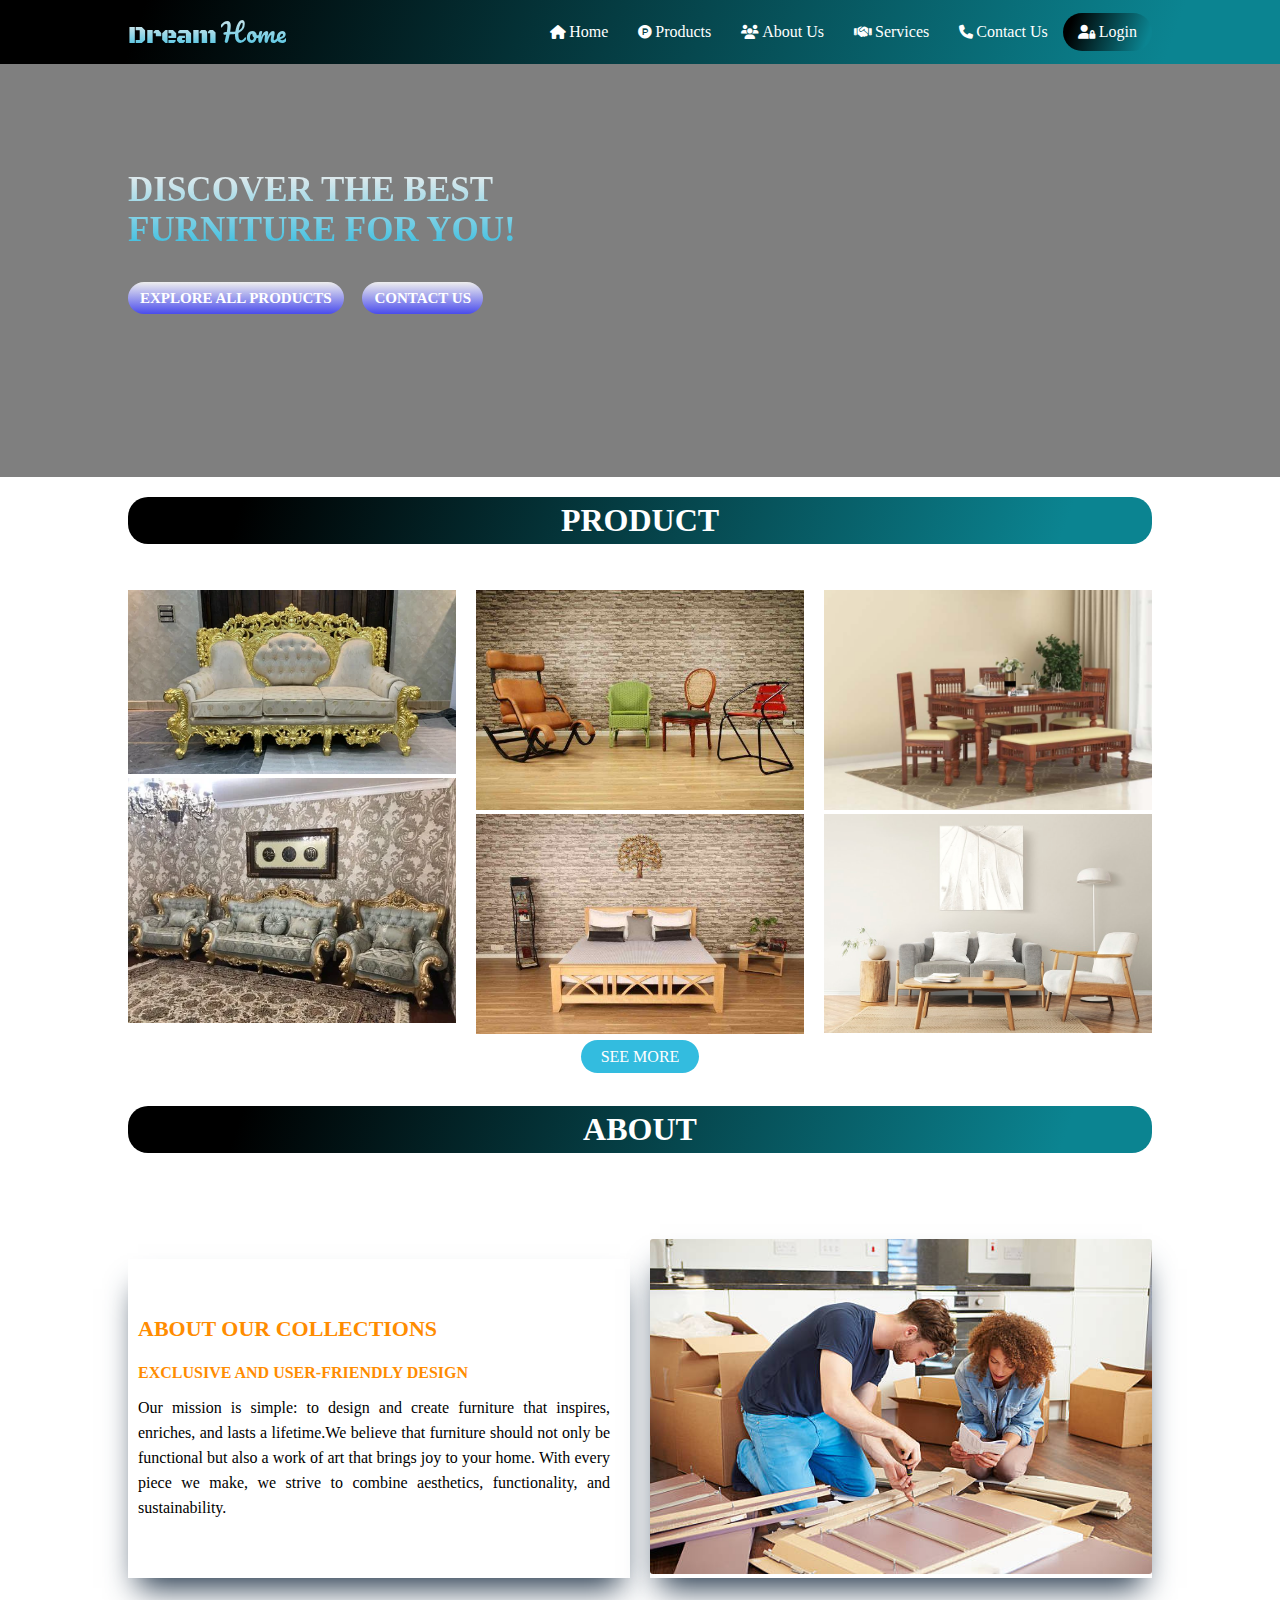
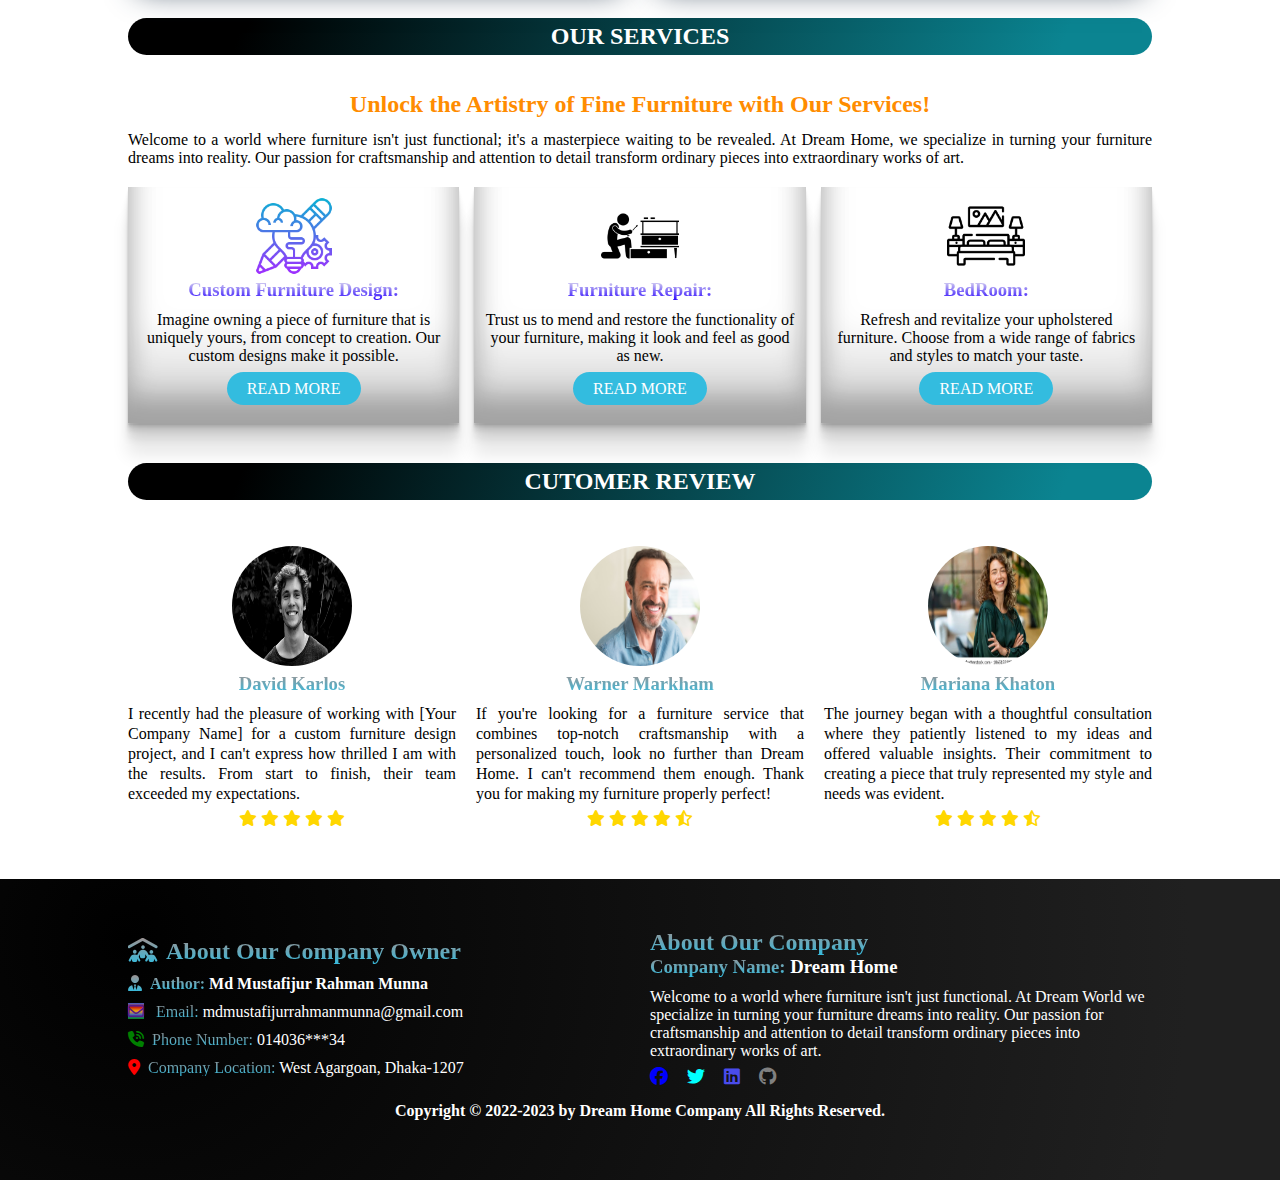
<file: index.html>
<!DOCTYPE html>
<html lang="en">

<head>
    <meta charset="UTF-8">
    <meta name="viewport" content="width=device-width, initial-scale=1.0">
    <title>Dream Home</title>
    <link rel="stylesheet" href="style.css">
    <!-- <link rel="shortcut icon" href="/img/myPhoto/IMG_20230511_131146 (3).jpg" type="image/x-icon"> -->
    <link rel="shortcut icon" href="./img/myPhoto/favicon.ico" type="image/x-icon">
    <!-- font awesome link with js script formate  -->
    <!-- <script src="https://kit.fontawesome.com/9ce82b2c02.js" crossorigin="anonymous"></script> -->
    <!-- font awesome with css link  -->
    <!-- <link rel="stylesheet" href="path/to/font-awesome/css/font-awesome.min.css"> -->
    <link rel="stylesheet" href="https://cdnjs.cloudflare.com/ajax/libs/font-awesome/6.4.2/css/all.min.css" />
</head>

<body>
    <!-- nav bar start  -->
    <nav>
        <div class="container">
            <div class="nav_container">
                <!-- Logo part -->
                <div class="logo">
                    <a href="/"><span class="first">Dream</span> <span class="last">Home</span></a>
                </div>

                <!-- menu part -->
                <div class="main_menu">
                    <ul>
                        <li><a href="index.html"><i class="fa-solid fa-house icons"></i>Home</a></li>
                        <!-- <li><a href="#"><i class="fa-regular fa-id-badge icons"></i>Gallery</a></li> -->
                        <li><a href="products.html"><i class="fa-brands fa-product-hunt icons"></i>Products</a></li>
                        <li><a href="about.html"><i class="fa-solid fa-users icons"></i>About Us</a></li>
                        <li><a href="services.html"><i class="fa-solid fa-handshake icons"></i>Services</a></li>
                        <li><a href="contact.html"><i class="fa-solid fa-phone icons"></i>Contact Us</a></li>
                        <li><a href="login.html" class="active"><i class="fa-solid fa-user-lock icons"></i>Login</a></li>
                    </ul>
                </div>
            </div>
        </div>
    </nav>
    <!-- navbar end  -->

    <main>
        <!-- banner part start -->
        <section id="banner">
            <div class="banner_overlay">
                <div class="container">
                    <div class="banner_content">
                        <h1>Discover The Best <br> Furniture For You!</h1>
                        <div class="btn_icon">
                            <a href="products.html">Explore All Products</a>
                            <a class="contact" href="contact.html">Contact Us</a>
                        </div>
                    </div>
                </div>
            </div>
        </section>
        <!-- banner part end -->

        <!-- product part start  -->
        <section id="product">
            <div class="container">
                <!-- heading  -->
                <div class="product_heading">
                    <h1>product</h1>
                </div>

                <!-- funny part -->
                <div class="funny">
                    <div class="child_funny funny1"></div>
                    <div class="child_funny funny2"></div>
                    <div class="child_funny funny3"></div>
                </div>

                <div class="product_main">
                    <!-- first product div  -->
                    <div class="product_first img_width">
                        <img src="./img/gallery/sofa2.jpg" alt="">
                        <img src="./img/gallery/sofa.jpg" alt="">
                    </div>

                    <!-- second prodcut div  -->
                    <div class="product_second img_width">
                        <img src="./img/gallery/vyom-design-chairs_1.jpg" alt="">
                        <img src="./img/gallery/vyom-design-bed-wood.jpg" alt="">
                        <!-- <img src="/img/gallery/T4FCFFS3.jpg" alt=""> -->
                    </div>

                    <!-- third product div  -->
                    <div class="product_third img_width">
                        <img src="./img/gallery/muskan1.jpg" alt="">
                        <img src="./img/gallery/p-464-td-0170-04_1.jpg" alt="">
                    </div>

                </div>

                <div class="seeMore">
                    <a href="products.html">see more</a>
                </div>

            </div>
        </section>
        <!-- product part end  -->

        <!-- about part start  -->
        <section id="about">
            <div class="container">
                <!-- heading  -->
                <div class="about_heading">
                    <h1>About</h1>
                </div>

                <!-- funny part -->
                <div class="funny">
                    <div class="child_funny funny1"></div>
                    <div class="child_funny funny2"></div>
                    <div class="child_funny funny3"></div>
                </div>

                <div class="main_about">
                    <div class="about_content">
                        <h3 class="collection">ABOUT OUR COLLECTIONS</h3>
                        <p class="about_titel">EXCLUSIVE AND USER-FRIENDLY DESIGN</p>
                        <p>Our mission is simple: to design and create furniture that inspires, enriches, and lasts a
                            lifetime.We believe that furniture should not only be functional but also a work of art
                            that brings joy to your home. With every piece we make, we strive to combine aesthetics,
                            functionality, and sustainability.</p>
                    </div>
                    <div class="about_img">
                        <img src="./img/furnitureCreate.jpg" alt="">
                        <div class="about_overlay"></div>
                    </div>
                </div>
            </div>
            <div class="clear"></div>
        </section>
        <!-- about part end  -->
        <!-- service part start  -->
        <section id="service">
            <div class="container">
                <!-- heading  -->
                <div class="service_heading">
                    <h2>our services</h2>
                </div>

                <!-- funny part -->
                <div class="funny">
                    <div class="child_funny funny1"></div>
                    <div class="child_funny funny2"></div>
                    <div class="child_funny funny3"></div>
                </div>

                <div class="service_heading_content">
                    <h2 class="service_titel">
                        Unlock the Artistry of Fine Furniture with Our Services!
                    </h2>
                    <p>Welcome to a world where furniture isn't just functional; it's a masterpiece waiting to be
                        revealed. At Dream Home, we specialize in turning your furniture dreams into reality.
                        Our passion for craftsmanship and attention to detail transform ordinary pieces into
                        extraordinary works of art.</p>
                </div>

                <div class="service_main">
                    <div class="service_card">
                        <img src="./img/icons/design-thinking.png" alt="">
                        <h3>Custom Furniture Design:</h3>
                        <p> Imagine owning a piece of furniture that is uniquely yours, from concept to creation.
                            Our
                            custom designs make it possible.</p>
                        <div class="readMore">
                            <a href="login.html">Read More</a>
                        </div>
                    </div>

                    <div class="service_card middel_card">
                        <img src="./img/icons/man.png" alt="">
                        <h3>Furniture Repair:</h3>
                        <p> Trust us to mend and restore the functionality of your furniture, making it look and feel as
                            good as new.</p>
                        <div class="readMore">
                            <a href="login.html">Read More</a>
                        </div>
                    </div>

                    <div class="service_card">
                        <img src="./img/icons/bedroom.png" alt="">
                        <h3>BedRoom: </h3>
                        <p>Refresh and revitalize your upholstered furniture. Choose from a wide range of fabrics and
                            styles to match your taste.</p>
                        <div class="readMore">
                            <a href="login.html">Read More</a>
                        </div>
                    </div>


                </div>
            </div>
        </section>
        <!-- service part end  -->

        <!-- customer review part start  -->
        <section id="customer">
            <div class="container">
                <!-- heading  -->
                <div class="about_heading">
                    <h2>Cutomer Review</h2>
                </div>

                <!-- funny part -->
                <div class="funny">
                    <div class="child_funny funny1"></div>
                    <div class="child_funny funny2"></div>
                    <div class="child_funny funny3"></div>
                </div>

                <div class="customer_main">
                    <div class="cutomer_review">
                        <div class="customer_img">
                            <img src="./img/cutomer1.jpg" alt="">
                        </div>
                        <div class="customer_content">
                            <h3>David Karlos</h3>
                            <p>I recently had the pleasure of working with [Your Company Name] for a custom furniture
                                design
                                project, and I can't express how thrilled I am with the results. From start to finish,
                                their
                                team exceeded my expectations.</p>
                        </div>
                        <div class="star_icon">
                            <i class="fa-solid fa-star"></i>
                            <i class="fa-solid fa-star"></i>
                            <i class="fa-solid fa-star"></i>
                            <i class="fa-solid fa-star"></i>
                            <i class="fa-solid fa-star"></i>
                        </div>
                    </div>

                    <div class="cutomer_review">
                        <div class="customer_img">
                            <img src="./img/customer2.jpg" alt="">
                        </div>
                        <div class="customer_content">
                            <h3>Warner Markham</h3>
                            <p>If you're looking for a furniture service that combines top-notch craftsmanship with a
                                personalized touch, look no further than Dream Home. I can't recommend them
                                enough. Thank you for making my furniture properly perfect!</p>
                        </div>
                        <div class="star_icon">
                            <i class="fa-solid fa-star"></i>
                            <i class="fa-solid fa-star"></i>
                            <i class="fa-solid fa-star"></i>
                            <i class="fa-solid fa-star"></i>
                            <i class="fa-regular fa-star-half-stroke"></i>
                        </div>
                    </div>

                    <div class="cutomer_review">
                        <div class="customer_img">
                            <img src="./img/cutomer3.jpg" alt="">
                        </div>
                        <div class="customer_content">
                            <h3>Mariana Khaton</h3>
                            <p>The journey began with a thoughtful consultation where they patiently listened to my
                                ideas and offered valuable insights. Their commitment to creating a piece that truly
                                represented my style and needs was evident.</p>
                        </div>
                        <div class="star_icon">
                            <i class="fa-solid fa-star"></i>
                            <i class="fa-solid fa-star"></i>
                            <i class="fa-solid fa-star"></i>
                            <i class="fa-solid fa-star"></i>
                            <i class="fa-regular fa-star-half-stroke"></i>
                        </div>
                    </div>

                </div>
            </div>
        </section>
        <!-- customer review part end -->
    </main>

    <!-- footer page start  -->
    <footer>
        <div class="container">
            <div class="footer_container">
                <div class="footer_main">
                    <div class="footer_info">
                        <!-- <div class="own_img">
                            <img src="/img/myPhoto/IMG_20230511_131146 (3).jpg" alt="">
                        </div> -->
                        <div class="own_content">
                            <h2 class="company_titel"><i class="fa-solid fa-people-roof"></i>About Our Company Owner
                            </h2>
                            <h4><span class="company_titel"><i class="fa-solid fa-user-tie"></i>Author: </span><span>Md
                                    Mustafijur Rahman Munna</span></h4>
                            <a href=""><i class="fa-regular fa-envelope"></i> <span class="company_titel">Email: </span>
                                <span style="color: white;">mdmustafijurrahmanmunna@gmail.com</span></a>
                            <p><i class="fa-solid fa-phone-volume"></i><span class="company_titel">Phone Number:
                                </span>014036***34</p>
                            <p><i class="fa-solid fa-location-dot"></i><span class="company_titel">Company
                                    Location:</span>
                                West Agargoan, Dhaka-1207</p>
                        </div>
                    </div>
                    <div class="footer_info">
                        <div class="company_details">
                            <h2 class="company_titel">About Our Company</h2>
                            <h3><span class="company_titel">Company Name:</span> Dream Home</h3>
                            <p>Welcome to a world where furniture isn't just functional. At Dream World we specialize in
                                turning your furniture dreams into reality. Our passion for craftsmanship and attention
                                to
                                detail transform ordinary pieces into extraordinary works of art.</p>

                            <div class="socal_icon">
                                <a href="https://www.facebook.com/"> <i class="fa-brands fa-facebook"></i></a>
                                <a href="https://twitter.com/"><i class="fa-brands fa-twitter"></i></a>
                                <a href="https://www.linkedin.com/"><i class="fa-brands fa-linkedin"></i></a>
                                <a href="https://github.com/"><i class="fa-brands fa-github"></i></a>
                            </div>
                        </div>
                    </div>
                </div>
                <h4 class="privacy">Copyright &copy; 2022-2023 by Dream Home Company All Rights Reserved.</h4>
            </div>
        </div>
    </footer>
    <!-- footer page end -->
</body>


</html>
</file>
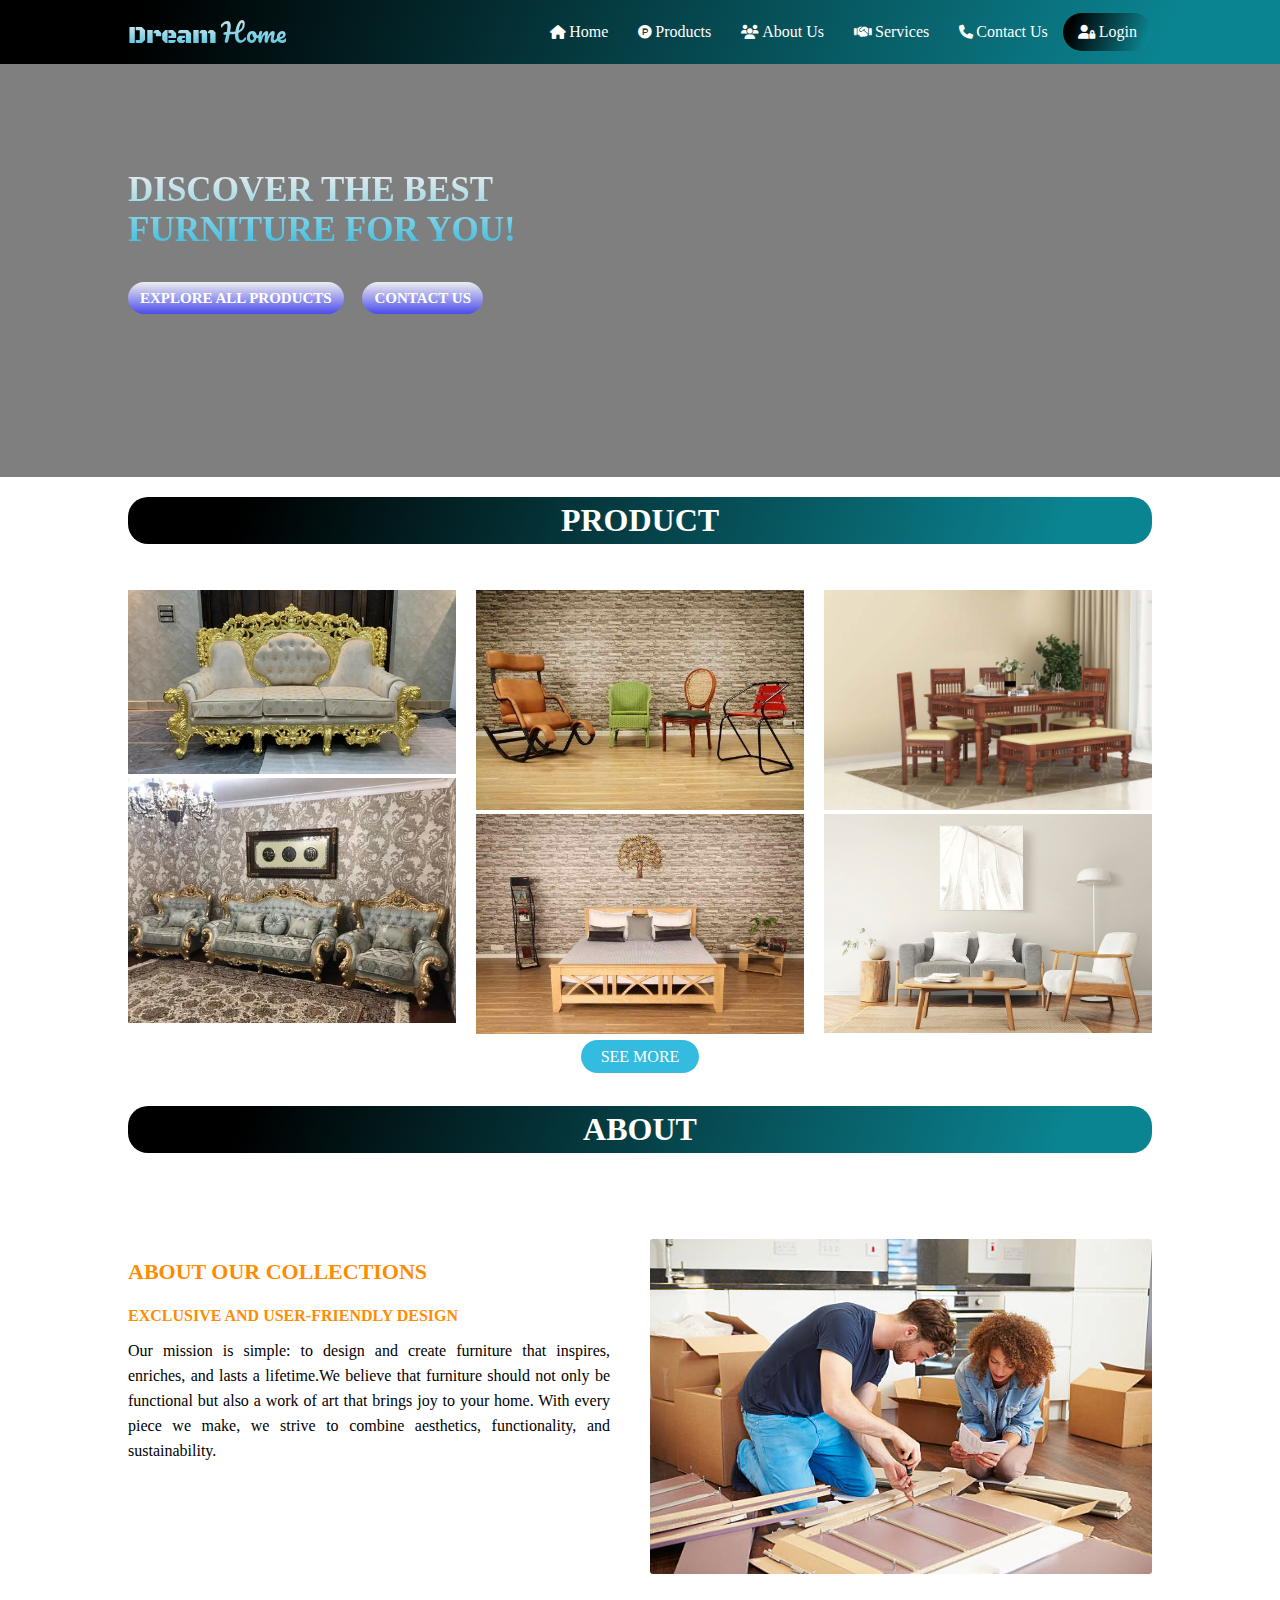
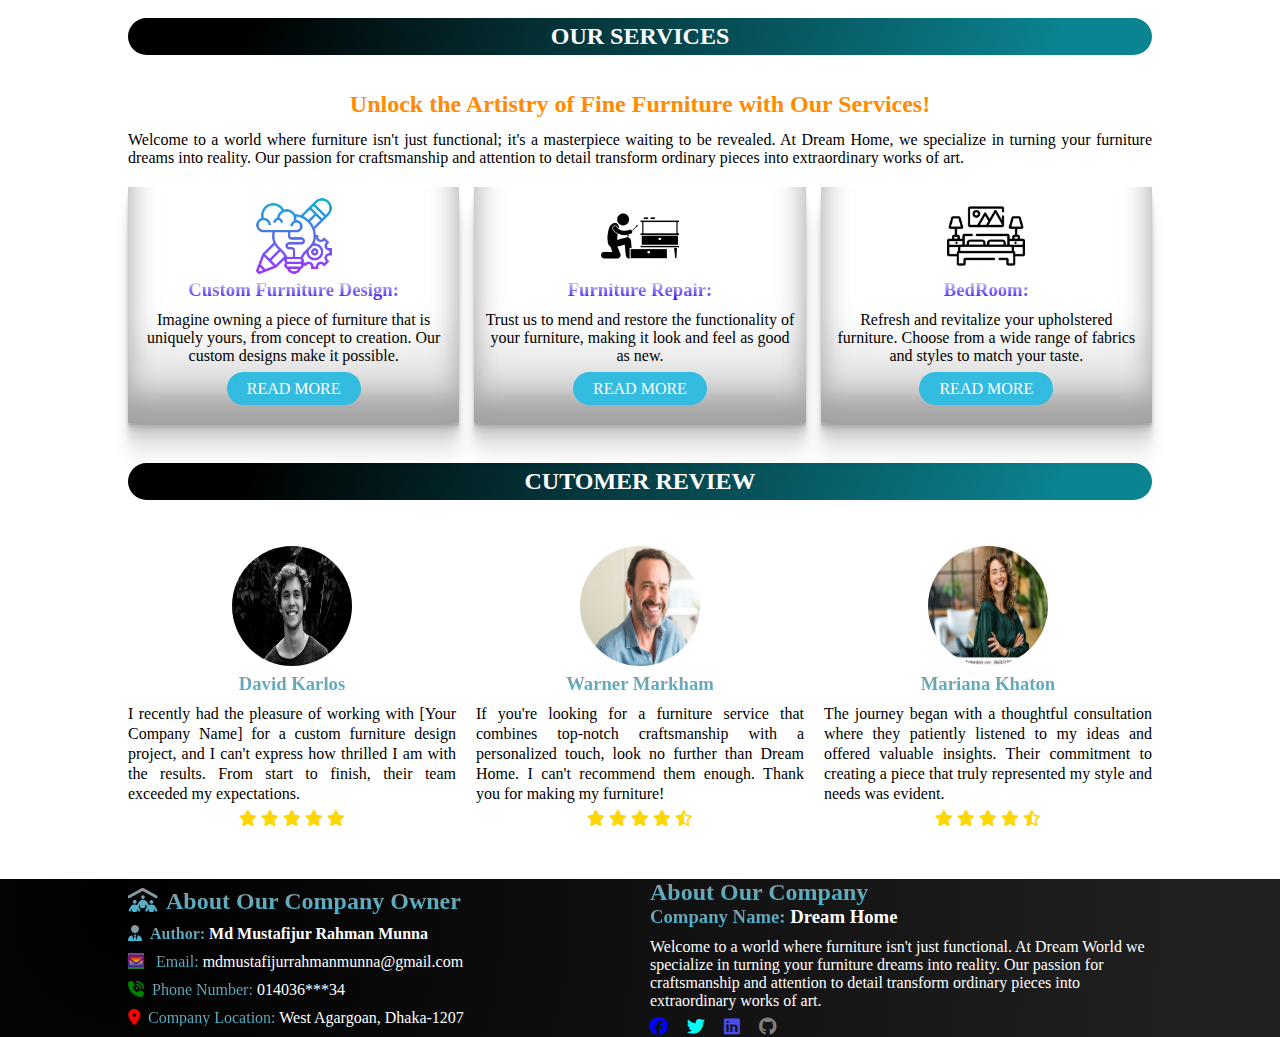
<file: indexFile/index.html>
<!DOCTYPE html>
<html lang="en">

<head>
    <meta charset="UTF-8">
    <meta name="viewport" content="width=device-width, initial-scale=1.0">
    <title>Landing Page || Multiple Page!</title>
    <link rel="stylesheet" href="../css/style.css">
    <!-- font awesome link with js script formate  -->
    <!-- <script src="https://kit.fontawesome.com/9ce82b2c02.js" crossorigin="anonymous"></script> -->
    <!-- font awesome with css link  -->
    <!-- <link rel="stylesheet" href="path/to/font-awesome/css/font-awesome.min.css"> -->
    <link rel="stylesheet" href="https://cdnjs.cloudflare.com/ajax/libs/font-awesome/6.4.2/css/all.min.css" />
</head>

<body>
    <!-- nav bar start  -->
    <nav>
        <div class="container">
            <div class="nav_container">
                <!-- Logo part -->
                <div class="logo">
                    <a href="#"><span class="first">Dream</span> <span class="last">Home</span></a>
                </div>

                <!-- menu part -->
                <div class="main_menu">
                    <ul>
                        <li><a href="#"><i class="fa-solid fa-house icons"></i>Home</a></li>
                        <!-- <li><a href="#"><i class="fa-regular fa-id-badge icons"></i>Gallery</a></li> -->
                        <li><a href="#"><i class="fa-brands fa-product-hunt icons"></i>Products</a></li>
                        <li><a href="#"><i class="fa-solid fa-users icons"></i>About Us</a></li>
                        <li><a href="#"><i class="fa-solid fa-handshake icons"></i>Services</a></li>
                        <li><a href="#"><i class="fa-solid fa-phone icons"></i>Contact Us</a></li>
                        <li><a href="#" class="active"><i class="fa-solid fa-user-lock icons"></i>Login</a></li>
                    </ul>
                </div>
            </div>
        </div>
    </nav>
    <!-- navbar end  -->

    <main>
        <!-- banner part start -->
        <section id="banner">
            <div class="banner_overlay">
                <div class="container">
                    <div class="banner_content">
                        <h1>Discover The Best <br> Furniture For You!</h1>
                        <div class="btn_icon">
                            <a href="#">Explore All Products</a>
                            <a class="contact" href="#">Contact Us</a>
                        </div>
                    </div>
                </div>
            </div>
        </section>
        <!-- banner part end -->

        <!-- product part start  -->
        <section id="product">
            <div class="container">
                <!-- heading  -->
                <div class="product_heading">
                    <h1>product</h1>
                </div>

                <!-- funny part -->
                <div class="funny">
                    <div class="child_funny funny1"></div>
                    <div class="child_funny funny2"></div>
                    <div class="child_funny funny3"></div>
                </div>

                <div class="product_main">
                    <!-- first product div  -->
                    <div class="product_first img_width">
                        <img src="/img/gallery/sofa2.jpg" alt="">
                        <img src="/img/gallery/sofa.jpg" alt="">
                    </div>

                    <!-- second prodcut div  -->
                    <div class="product_second img_width">
                        <img src="/img/gallery/vyom-design-chairs_1.jpg" alt="">
                        <img src="/img/gallery/vyom-design-bed-wood.jpg" alt="">
                        <!-- <img src="/img/gallery/T4FCFFS3.jpg" alt=""> -->
                    </div>

                    <!-- third product div  -->
                    <div class="product_third img_width">
                        <img src="/img/gallery/muskan1.jpg" alt="">
                        <img src="/img/gallery/p-464-td-0170-04_1.jpg" alt="">
                    </div>

                </div>

                <div class="seeMore">
                    <a href="#">see more</a>
                </div>

            </div>
        </section>
        <!-- product part end  -->

        <!-- about part start  -->
        <section id="about">
            <div class="container">
                <!-- heading  -->
                <div class="about_heading">
                    <h1>About</h1>
                </div>

                <!-- funny part -->
                <div class="funny">
                    <div class="child_funny funny1"></div>
                    <div class="child_funny funny2"></div>
                    <div class="child_funny funny3"></div>
                </div>

                <div class="main_about">
                    <div class="about_content">
                        <h3 class="collection">ABOUT OUR COLLECTIONS</h3>
                        <p class="about_titel">EXCLUSIVE AND USER-FRIENDLY DESIGN</p>
                        <p>Our mission is simple: to design and create furniture that inspires, enriches, and lasts a
                            lifetime.We believe that furniture should not only be functional but also a work of art
                            that brings joy to your home. With every piece we make, we strive to combine aesthetics,
                            functionality, and sustainability.</p>
                    </div>
                    <div class="about_img">
                        <img src="/img/furnitureCreate.jpg" alt="">
                        <div class="about_overlay"></div>
                    </div>
                </div>
            </div>
            <div class="clear"></div>
        </section>
        <!-- about part end  -->
        <!-- service part start  -->
        <section id="service">
            <div class="container">
                <!-- heading  -->
                <div class="service_heading">
                    <h2>our services</h2>
                </div>

                <!-- funny part -->
                <div class="funny">
                    <div class="child_funny funny1"></div>
                    <div class="child_funny funny2"></div>
                    <div class="child_funny funny3"></div>
                </div>

                <div class="service_heading_content">
                    <h2 class="service_titel">
                        Unlock the Artistry of Fine Furniture with Our Services!
                    </h2>
                    <p>Welcome to a world where furniture isn't just functional; it's a masterpiece waiting to be
                        revealed. At Dream Home, we specialize in turning your furniture dreams into reality.
                        Our passion for craftsmanship and attention to detail transform ordinary pieces into
                        extraordinary works of art.</p>
                </div>

                <div class="service_main">
                    <div class="service_card">
                        <img src="/img/icons/design-thinking.png" alt="">
                        <h3>Custom Furniture Design:</h3>
                        <p> Imagine owning a piece of furniture that is uniquely yours, from concept to creation. Our
                            custom designs make it possible.</p>
                        <div class="readMore">
                            <a href="#">Read More</a>
                        </div>
                    </div>

                    <div class="service_card middel_card">
                        <img src="/img/icons/man.png" alt="">
                        <h3>Furniture Repair:</h3>
                        <p> Trust us to mend and restore the functionality of your furniture, making it look and feel as
                            good as new.</p>
                        <div class="readMore">
                            <a href="#">Read More</a>
                        </div>
                    </div>

                    <div class="service_card">
                        <img src="/img/icons/bedroom.png" alt="">
                        <h3>BedRoom: </h3>
                        <p>Refresh and revitalize your upholstered furniture. Choose from a wide range of fabrics and
                            styles to match your taste.</p>
                        <div class="readMore">
                            <a href="#">Read More</a>
                        </div>
                    </div>
                </div>
            </div>
        </section>
        <!-- service part end  -->

        <!-- customer review part start  -->
        <section id="customer">
            <div class="container">
                <!-- heading  -->
                <div class="about_heading">
                    <h2>Cutomer Review</h2>
                </div>

                <!-- funny part -->
                <div class="funny">
                    <div class="child_funny funny1"></div>
                    <div class="child_funny funny2"></div>
                    <div class="child_funny funny3"></div>
                </div>

                <div class="customer_main">
                    <div class="cutomer_review">
                        <div class="customer_img">
                            <img src="/img/cutomer1.jpg" alt="">
                        </div>
                        <div class="customer_content">
                            <h3>David Karlos</h3>
                            <p>I recently had the pleasure of working with [Your Company Name] for a custom furniture
                                design
                                project, and I can't express how thrilled I am with the results. From start to finish,
                                their
                                team exceeded my expectations.</p>
                        </div>
                        <div class="star_icon">
                            <i class="fa-solid fa-star"></i>
                            <i class="fa-solid fa-star"></i>
                            <i class="fa-solid fa-star"></i>
                            <i class="fa-solid fa-star"></i>
                            <i class="fa-solid fa-star"></i>
                        </div>
                    </div>

                    <div class="cutomer_review">
                        <div class="customer_img">
                            <img src="/img/customer2.jpg" alt="">
                        </div>
                        <div class="customer_content">
                            <h3>Warner Markham</h3>
                            <p>If you're looking for a furniture service that combines top-notch craftsmanship with a
                                personalized touch, look no further than Dream Home. I can't recommend them
                                enough. Thank you for making my furniture!</p>
                        </div>
                        <div class="star_icon">
                            <i class="fa-solid fa-star"></i>
                            <i class="fa-solid fa-star"></i>
                            <i class="fa-solid fa-star"></i>
                            <i class="fa-solid fa-star"></i>
                            <i class="fa-regular fa-star-half-stroke"></i>
                        </div>
                    </div>

                    <div class="cutomer_review">
                        <div class="customer_img">
                            <img src="/img/cutomer3.jpg" alt="">
                        </div>
                        <div class="customer_content">
                            <h3>Mariana Khaton</h3>
                            <p>The journey began with a thoughtful consultation where they patiently listened to my
                                ideas and offered valuable insights. Their commitment to creating a piece that truly
                                represented my style and needs was evident.</p>
                        </div>
                        <div class="star_icon">
                            <i class="fa-solid fa-star"></i>
                            <i class="fa-solid fa-star"></i>
                            <i class="fa-solid fa-star"></i>
                            <i class="fa-solid fa-star"></i>
                            <i class="fa-regular fa-star-half-stroke"></i>
                        </div>
                    </div>

                </div>
            </div>
        </section>
        <!-- customer review part end -->
    </main>

    <!-- footer page start  -->
    <footer>
        <div class="container">
            <div class="footer_main">
                <div class="footer_info">
                    <!-- <div class="own_img">
                        <img src="/img/myPhoto/IMG_20230511_131146 (3).jpg" alt="">
                    </div> -->
                    <div class="own_content">
                        <h2 class="company_titel"><i class="fa-solid fa-people-roof"></i>About Our Company Owner</h2>
                        <h4><span class="company_titel"><i class="fa-solid fa-user-tie"></i>Author: </span><span>Md
                                Mustafijur Rahman Munna</span></h4>
                        <a href=""><i class="fa-regular fa-envelope"></i> <span class="company_titel">Email: </span>
                            <span style="color: white;">mdmustafijurrahmanmunna@gmail.com</span></a>
                        <p><i class="fa-solid fa-phone-volume"></i><span class="company_titel">Phone Number:
                            </span>014036***34</p>
                        <p><i class="fa-solid fa-location-dot"></i><span class="company_titel">Company Location:</span>
                            West Agargoan, Dhaka-1207</p>
                    </div>
                </div>
                <div class="footer_info">
                    <div class="company_details">
                        <h2 class="company_titel">About Our Company</h2>
                        <h3><span class="company_titel">Company Name:</span> Dream Home</h3>
                        <p>Welcome to a world where furniture isn't just functional. At Dream World we specialize in
                            turning your furniture dreams into reality. Our passion for craftsmanship and attention to
                            detail transform ordinary pieces into extraordinary works of art.</p>

                        <div class="socal_icon">
                            <a href="https://www.facebook.com/"> <i class="fa-brands fa-facebook"></i></a>
                            <a href="https://twitter.com/"><i class="fa-brands fa-twitter"></i></a>
                            <a href="https://www.linkedin.com/"><i class="fa-brands fa-linkedin"></i></a>
                            <a href="https://github.com/"><i class="fa-brands fa-github"></i></a>
                        </div>
                    </div>
                </div>
            </div>
        </div>
    </footer>
    <!-- footer page end -->
</body>


</html>
</file>
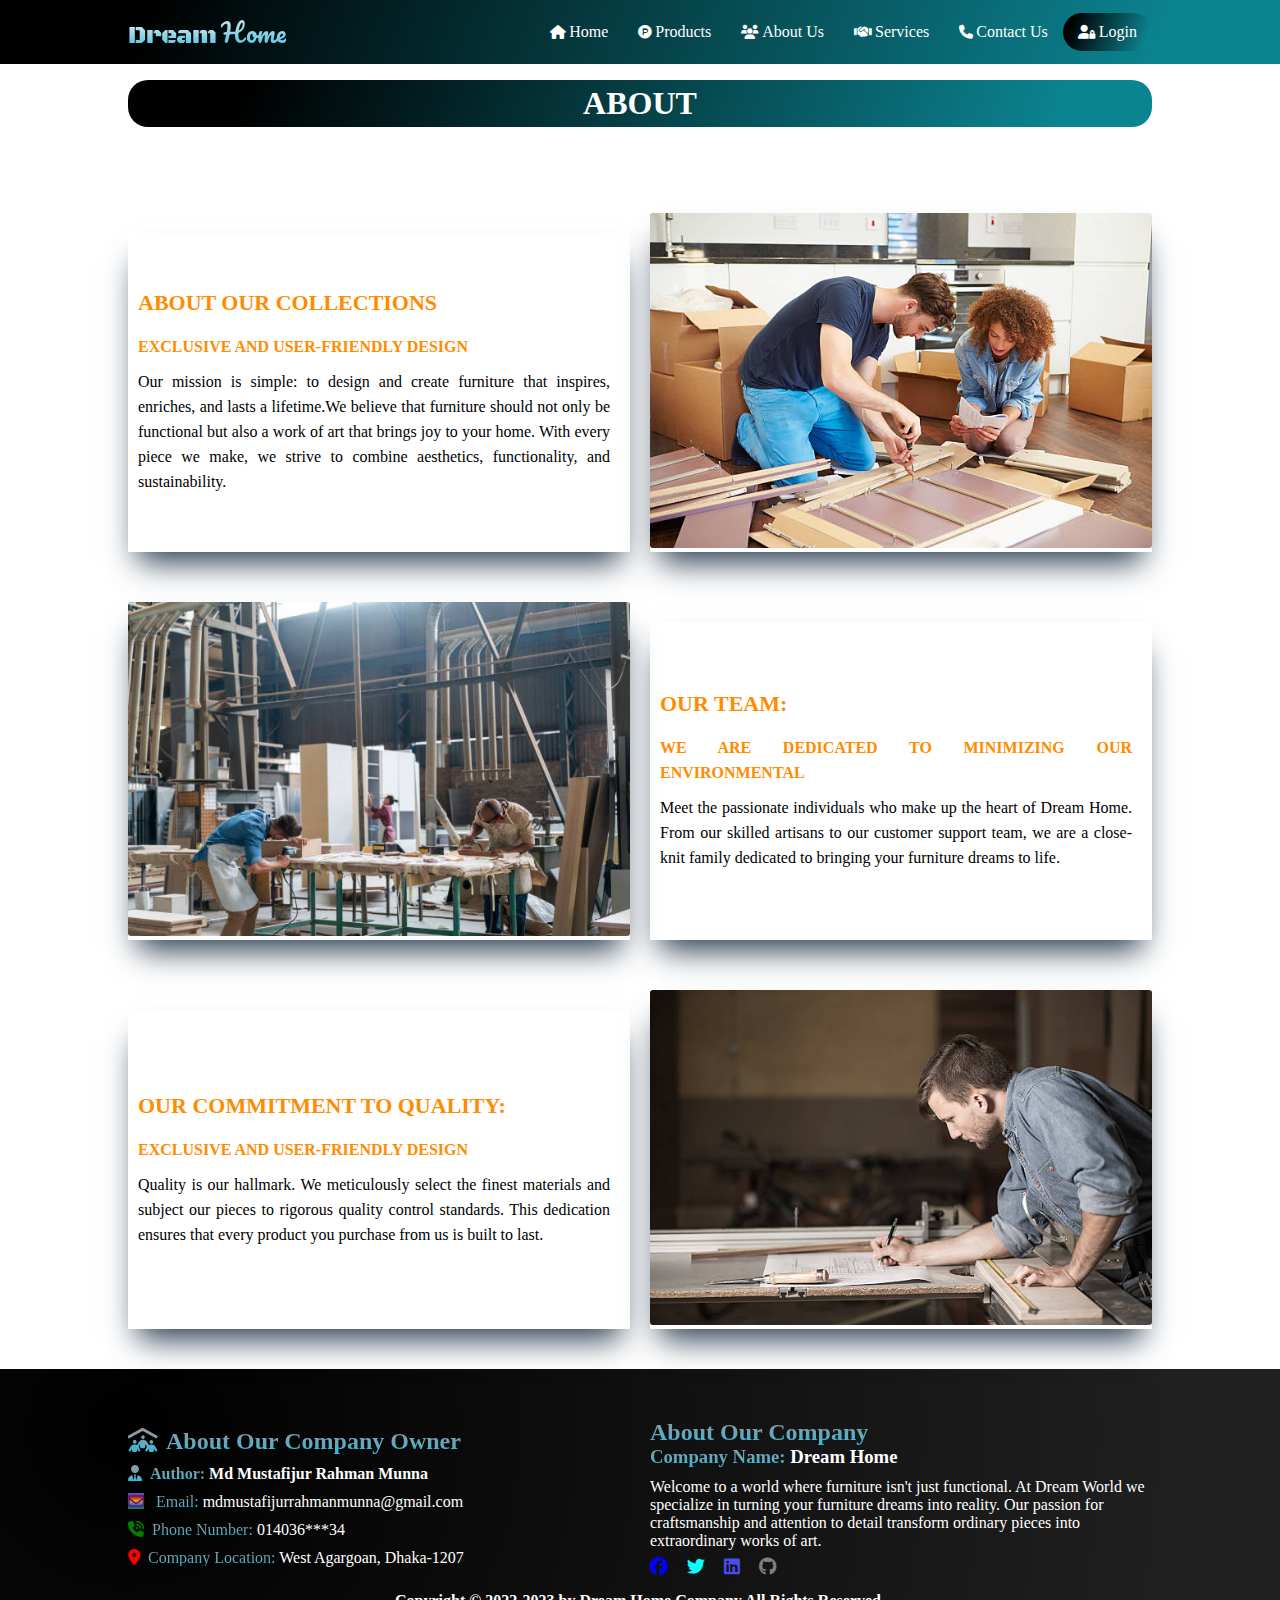
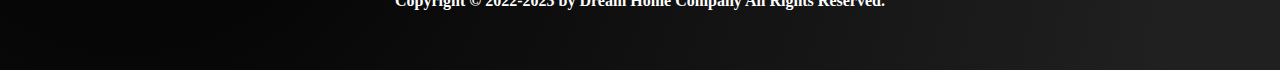
<file: about.html>
<!DOCTYPE html>
<html lang="en">

<head>
    <meta charset="UTF-8">
    <meta name="viewport" content="width=device-width, initial-scale=1.0">
    <title>Dream Home</title>
    <link rel="stylesheet" href="style.css">
    <!-- <link rel="shortcut icon" href="/img/myPhoto/IMG_20230511_131146 (3).jpg" type="image/x-icon"> -->
    <link rel="shortcut icon" href="./img/myPhoto/favicon.ico" type="image/x-icon">
    <!-- font awesome link with js script formate  -->
    <!-- <script src="https://kit.fontawesome.com/9ce82b2c02.js" crossorigin="anonymous"></script> -->
    <!-- font awesome with css link  -->
    <!-- <link rel="stylesheet" href="path/to/font-awesome/css/font-awesome.min.css"> -->
    <link rel="stylesheet" href="https://cdnjs.cloudflare.com/ajax/libs/font-awesome/6.4.2/css/all.min.css" />
</head>

<body>
    <!-- nav bar start  -->
    <nav>
        <div class="container">
            <div class="nav_container">
                <!-- Logo part -->
                <div class="logo">
                    <a href="index.html"><span class="first">Dream</span> <span class="last">Home</span></a>
                </div>

                <!-- menu part -->
                <div class="main_menu">
                    <ul>
                        <li><a href="index.html"><i class="fa-solid fa-house icons"></i>Home</a></li>
                        <!-- <li><a href="#"><i class="fa-regular fa-id-badge icons"></i>Gallery</a></li> -->
                        <li><a href="products.html"><i class="fa-brands fa-product-hunt icons"></i>Products</a></li>
                        <li><a href="about.html"><i class="fa-solid fa-users icons"></i>About Us</a></li>
                        <li><a href="services.html"><i class="fa-solid fa-handshake icons"></i>Services</a></li>
                        <li><a href="contact.html"><i class="fa-solid fa-phone icons"></i>Contact Us</a></li>
                        <li><a href="login.html" class="active"><i class="fa-solid fa-user-lock icons"></i>Login</a>
                        </li>
                    </ul>
                </div>
            </div>
        </div>
    </nav>
    <!-- navbar end  -->

    <main>

        <!-- about part start  -->
        <section id="about" class="multi_about">
            <div class="container">
                <!-- heading  -->
                <div class="about_heading">
                    <h1>About</h1>
                </div>

                <!-- funny part -->
                <div class="funny">
                    <div class="child_funny funny1"></div>
                    <div class="child_funny funny2"></div>
                    <div class="child_funny funny3"></div>
                </div>

                <div class="main_about">
                    <div class="about_content">
                        <h3 class="collection">ABOUT OUR COLLECTIONS</h3>
                        <p class="about_titel">EXCLUSIVE AND USER-FRIENDLY DESIGN</p>
                        <p>Our mission is simple: to design and create furniture that inspires, enriches, and lasts a
                            lifetime.We believe that furniture should not only be functional but also a work of art
                            that brings joy to your home. With every piece we make, we strive to combine aesthetics,
                            functionality, and sustainability.</p>
                    </div>
                    <div class="about_img">
                        <img src="./img/furnitureCreate.jpg" alt="">
                        <div class="about_overlay"></div>
                    </div>
                </div>

                <div class="main_about">
                    <div class="about_img">
                        <img src="./img/team.jpg" alt="">
                        <div class="about_overlay"></div>
                    </div>
                    <div class="about_content">
                        <h3 class="collection">OUR TEAM:</h3>
                        <p class="about_titel">WE ARE DEDICATED TO MINIMIZING OUR ENVIRONMENTAL</p>
                        <p>Meet the passionate individuals who make up the heart of Dream Home. From our skilled
                            artisans to our customer support team, we are a close-knit family dedicated to bringing your
                            furniture dreams to life.</p>
                    </div>
                </div>

                <div class="main_about">
                    <div class="about_content">
                        <h3 class="collection">OUR COMMITMENT TO QUALITY:</h3>
                        <p class="about_titel">EXCLUSIVE AND USER-FRIENDLY DESIGN</p>
                        <p>Quality is our hallmark. We meticulously select the finest materials and subject our pieces
                            to rigorous quality control standards. This dedication ensures that every product you
                            purchase from us is built to last.</p>
                    </div>
                    <div class="about_img">
                        <img src="./img/quality.jpg" alt="">
                        <div class="about_overlay"></div>
                    </div>
                </div>

            </div>
            <div class="clear"></div>
        </section>
        <!-- about part end  -->

    </main>

    <!-- footer page start  -->
    <footer>
        <div class="container">
            <div class="footer_container">
                <div class="footer_main">
                    <div class="footer_info">
                        <!-- <div class="own_img">
                            <img src="/img/myPhoto/IMG_20230511_131146 (3).jpg" alt="">
                        </div> -->
                        <div class="own_content">
                            <h2 class="company_titel"><i class="fa-solid fa-people-roof"></i>About Our Company Owner
                            </h2>
                            <h4><span class="company_titel"><i class="fa-solid fa-user-tie"></i>Author: </span><span>Md
                                    Mustafijur Rahman Munna</span></h4>
                            <a href=""><i class="fa-regular fa-envelope"></i> <span class="company_titel">Email: </span>
                                <span style="color: white;">mdmustafijurrahmanmunna@gmail.com</span></a>
                            <p><i class="fa-solid fa-phone-volume"></i><span class="company_titel">Phone Number:
                                </span>014036***34</p>
                            <p><i class="fa-solid fa-location-dot"></i><span class="company_titel">Company
                                    Location:</span>
                                West Agargoan, Dhaka-1207</p>
                        </div>
                    </div>
                    <div class="footer_info">
                        <div class="company_details">
                            <h2 class="company_titel">About Our Company</h2>
                            <h3><span class="company_titel">Company Name:</span> Dream Home</h3>
                            <p>Welcome to a world where furniture isn't just functional. At Dream World we specialize in
                                turning your furniture dreams into reality. Our passion for craftsmanship and attention
                                to
                                detail transform ordinary pieces into extraordinary works of art.</p>

                            <div class="socal_icon">
                                <a href="https://www.facebook.com/"> <i class="fa-brands fa-facebook"></i></a>
                                <a href="https://twitter.com/"><i class="fa-brands fa-twitter"></i></a>
                                <a href="https://www.linkedin.com/"><i class="fa-brands fa-linkedin"></i></a>
                                <a href="https://github.com/"><i class="fa-brands fa-github"></i></a>
                            </div>
                        </div>
                    </div>
                </div>
                <h4 class="privacy">Copyright &copy; 2022-2023 by Dream Home Company All Rights Reserved.</h4>
            </div>
        </div>
    </footer>
    <!-- footer page end -->
</body>


</html>
</file>
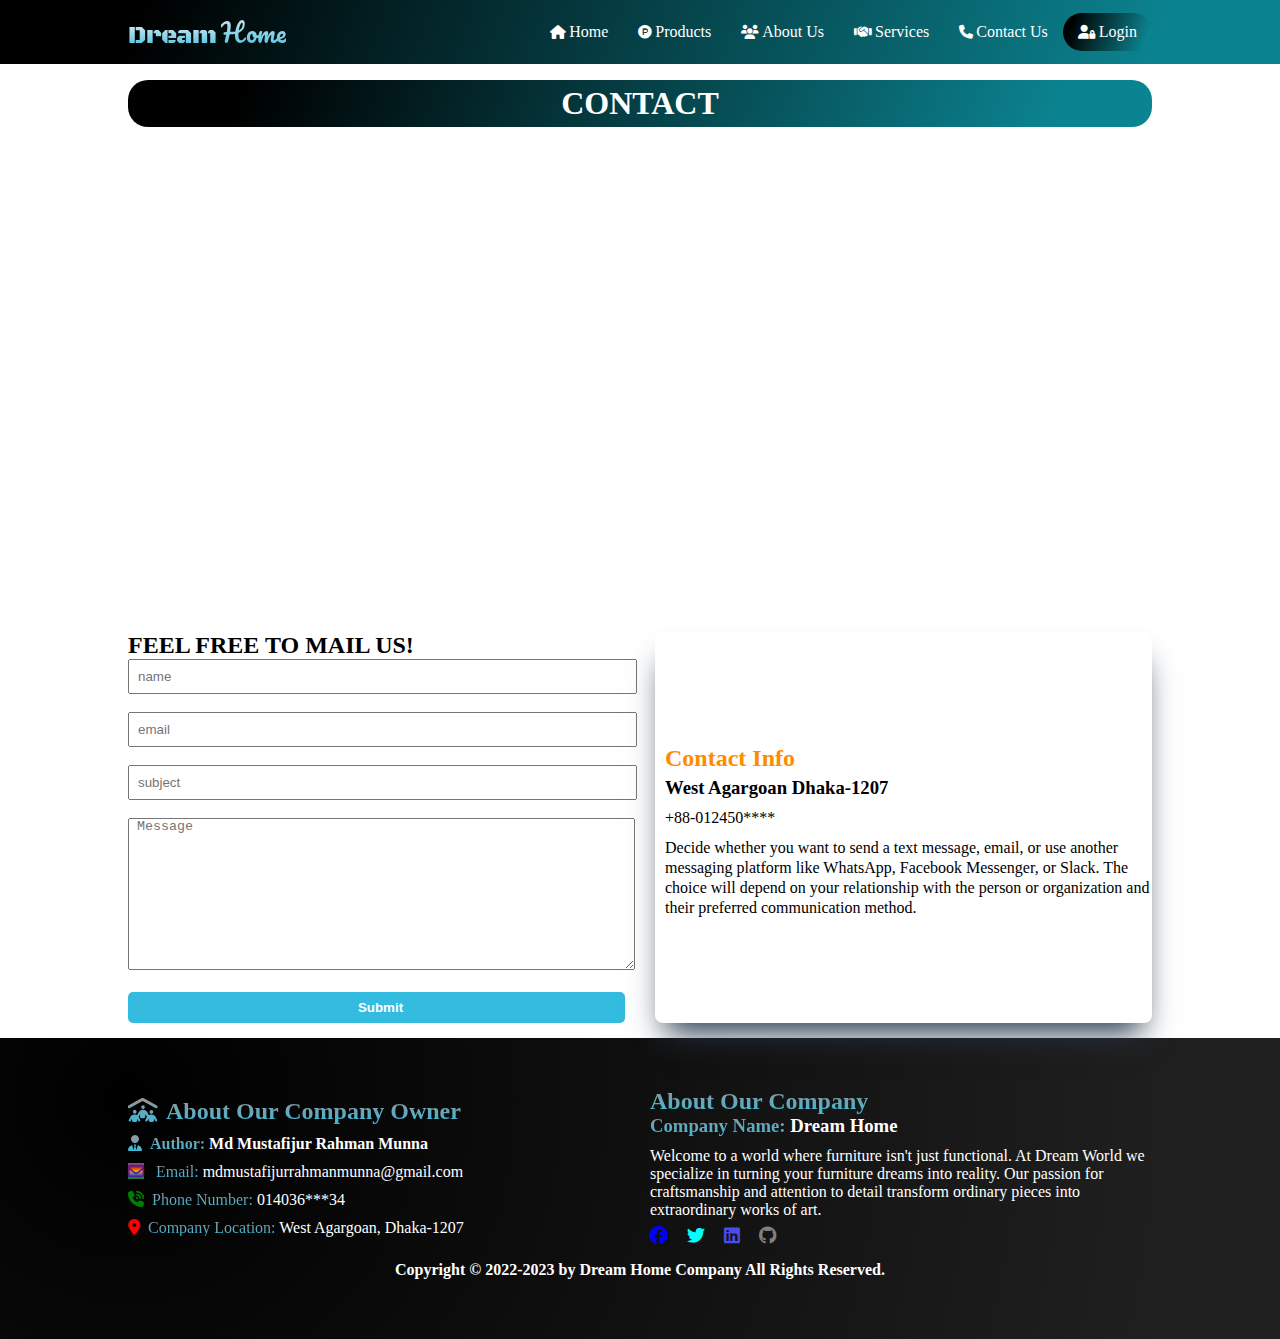
<file: contact.html>
<!DOCTYPE html>
<html lang="en">

<head>
    <meta charset="UTF-8">
    <meta name="viewport" content="width=device-width, initial-scale=1.0">
    <title>Dream Home</title>
    <link rel="stylesheet" href="style.css">
    <!-- <link rel="shortcut icon" href="/img/myPhoto/IMG_20230511_131146 (3).jpg" type="image/x-icon"> -->
    <link rel="shortcut icon" href="./img/myPhoto/favicon.ico" type="image/x-icon">
    <!-- font awesome link with js script formate  -->
    <!-- <script src="https://kit.fontawesome.com/9ce82b2c02.js" crossorigin="anonymous"></script> -->
    <!-- font awesome with css link  -->
    <!-- <link rel="stylesheet" href="path/to/font-awesome/css/font-awesome.min.css"> -->
    <link rel="stylesheet" href="https://cdnjs.cloudflare.com/ajax/libs/font-awesome/6.4.2/css/all.min.css" />
</head>

<body>
    <!-- nav bar start  -->
    <nav>
        <div class="container">
            <div class="nav_container">
                <!-- Logo part -->
                <div class="logo">
                    <a href="index.html"><span class="first">Dream</span> <span class="last">Home</span></a>
                </div>

                <!-- menu part -->
                <div class="main_menu">
                    <ul>
                        <li><a href="index.html"><i class="fa-solid fa-house icons"></i>Home</a></li>
                        <!-- <li><a href="#"><i class="fa-regular fa-id-badge icons"></i>Gallery</a></li> -->
                        <li><a href="products.html"><i class="fa-brands fa-product-hunt icons"></i>Products</a></li>
                        <li><a href="about.html"><i class="fa-solid fa-users icons"></i>About Us</a></li>
                        <li><a href="services.html"><i class="fa-solid fa-handshake icons"></i>Services</a></li>
                        <li><a href="contact.html"><i class="fa-solid fa-phone icons"></i>Contact Us</a></li>
                        <li><a href="login.html" class="active"><i class="fa-solid fa-user-lock icons"></i>Login</a>
                        </li>
                    </ul>
                </div>
            </div>
        </div>
    </nav>
    <!-- navbar end  -->

    <main>
        <!-- login form start  -->
        <section class="contact_container">
            <div class="container">
                <!-- heading  -->
                <div class="product_heading">
                    <h1>Contact</h1>
                </div>

                <!-- funny part -->
                <div class="funny">
                    <div class="child_funny funny1"></div>
                    <div class="child_funny funny2"></div>
                    <div class="child_funny funny3"></div>
                </div>
                <div class="map">
                    <iframe
                        src="https://www.google.com/maps/embed?pb=!1m18!1m12!1m3!1d7302.230271175042!2d90.37251055!3d23.77891405!2m3!1f0!2f0!3f0!3m2!1i1024!2i768!4f13.1!3m3!1m2!1s0x3755c0b0f09aac43%3A0xf86561e78ef39ed9!2sAgargaon%2C%20Dhaka!5e0!3m2!1sen!2sbd!4v1695966477664!5m2!1sen!2sbd"
                        width="100%" height="450" style="border:0;" allowfullscreen="" loading="lazy"
                        referrerpolicy="no-referrer-when-downgrade"></iframe>
                </div>

                <div class="contact_content">
                    <div class="contact_form">
                        <h2>FEEL FREE TO MAIL US!</h2>
                        <form action="">
                            <input type="text" name="name" id="name" placeholder="name" required> <br><br>
                            <input type="email" name="email" id="email" placeholder="email" required><br><br>
                            <input type="text" name="subject" id="subject" required placeholder="subject"><br><br>
                            <textarea name="meassge" id="meassge" cols="20" rows="10" required
                                placeholder="Message"></textarea><br><br>
                            <input class="submit_btn" type="submit" value="Submit">
                        </form>
                        <!-- <a class="submit_btn" href="#">Submit</a> -->
                    </div>

                    <div class="contact_info">
                        <div class="contact_flex">
                            <h2 class="contact-titel">Contact Info</h2>
                            <h3>West Agargoan Dhaka-1207</h3>
                            <p>+88-012450****</p>
                            <p>Decide whether you want to send a text message, email, or use another messaging platform
                                like
                                WhatsApp, Facebook Messenger, or Slack. The choice will depend on your relationship with
                                the
                                person or organization and their preferred communication method.</p>
                        </div>
                    </div>
                </div>
            </div>
        </section>
        <!-- login form end  -->

    </main>

    <!-- footer page start  -->
    <footer>
        <div class="container">
            <div class="footer_container">
                <div class="footer_main">
                    <div class="footer_info">
                        <!-- <div class="own_img">
                            <img src="/img/myPhoto/IMG_20230511_131146 (3).jpg" alt="">
                        </div> -->
                        <div class="own_content">
                            <h2 class="company_titel"><i class="fa-solid fa-people-roof"></i>About Our Company Owner
                            </h2>
                            <h4><span class="company_titel"><i class="fa-solid fa-user-tie"></i>Author: </span><span>Md
                                    Mustafijur Rahman Munna</span></h4>
                            <a href=""><i class="fa-regular fa-envelope"></i> <span class="company_titel">Email: </span>
                                <span style="color: white;">mdmustafijurrahmanmunna@gmail.com</span></a>
                            <p><i class="fa-solid fa-phone-volume"></i><span class="company_titel">Phone Number:
                                </span>014036***34</p>
                            <p><i class="fa-solid fa-location-dot"></i><span class="company_titel">Company
                                    Location:</span>
                                West Agargoan, Dhaka-1207</p>
                        </div>
                    </div>
                    <div class="footer_info">
                        <div class="company_details">
                            <h2 class="company_titel">About Our Company</h2>
                            <h3><span class="company_titel">Company Name:</span> Dream Home</h3>
                            <p>Welcome to a world where furniture isn't just functional. At Dream World we specialize in
                                turning your furniture dreams into reality. Our passion for craftsmanship and attention
                                to
                                detail transform ordinary pieces into extraordinary works of art.</p>

                            <div class="socal_icon">
                                <a href="https://www.facebook.com/"> <i class="fa-brands fa-facebook"></i></a>
                                <a href="https://twitter.com/"><i class="fa-brands fa-twitter"></i></a>
                                <a href="https://www.linkedin.com/"><i class="fa-brands fa-linkedin"></i></a>
                                <a href="https://github.com/"><i class="fa-brands fa-github"></i></a>
                            </div>
                        </div>
                    </div>
                </div>
                <h4 class="privacy">Copyright &copy; 2022-2023 by Dream Home Company All Rights Reserved.</h4>
            </div>
        </div>
    </footer>
    <!-- footer page end -->
</body>


</html>
</file>
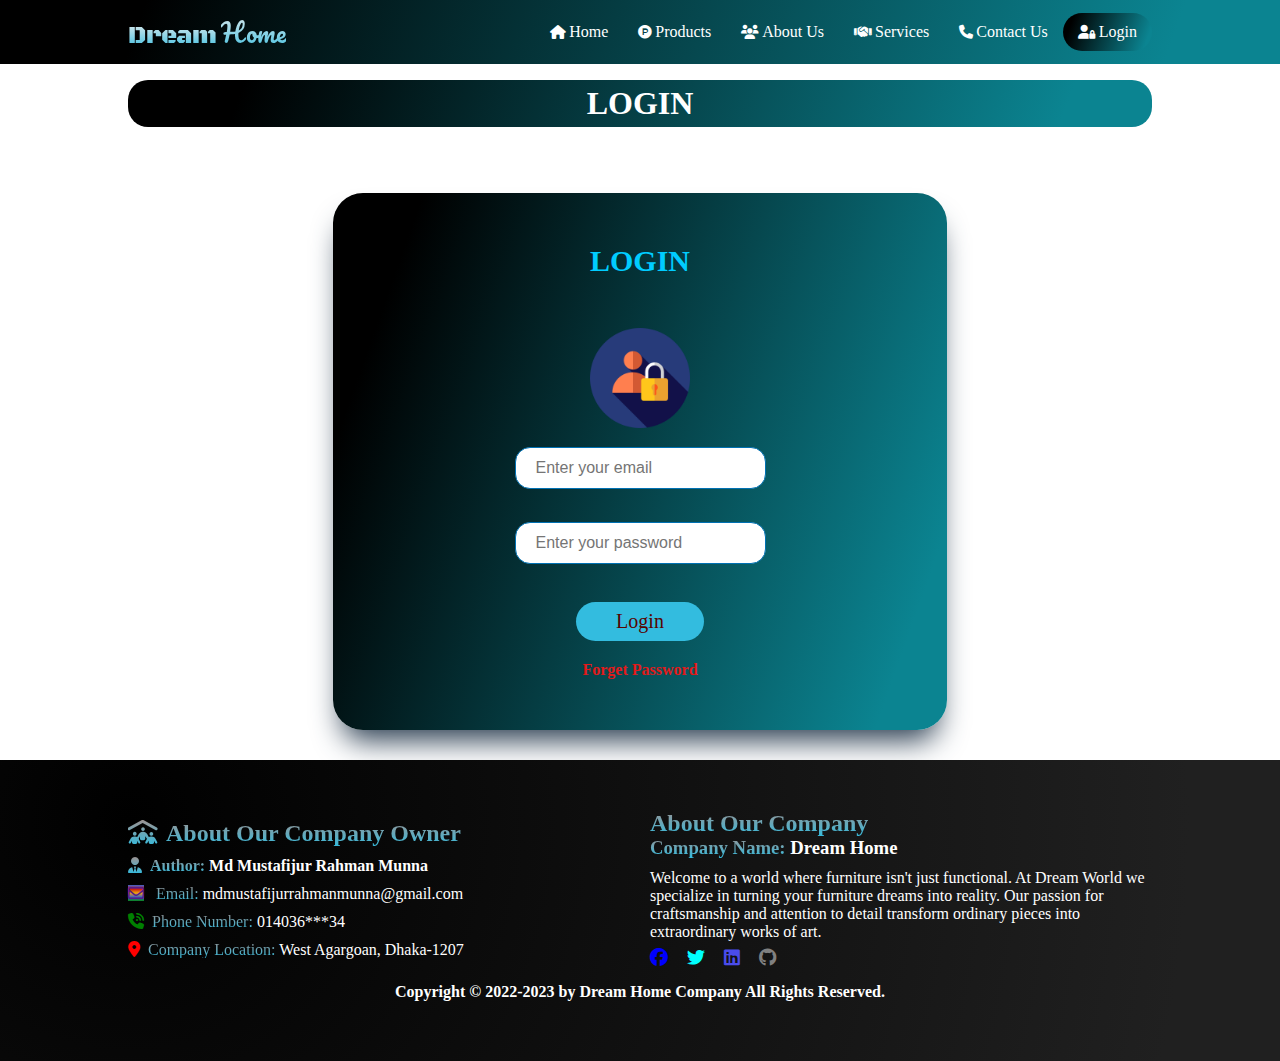
<file: login.html>
<!DOCTYPE html>
<html lang="en">

<head>
    <meta charset="UTF-8">
    <meta name="viewport" content="width=device-width, initial-scale=1.0">
    <title>Dream Home</title>
    <link rel="stylesheet" href="style.css">
    <!-- <link rel="shortcut icon" href="/img/myPhoto/IMG_20230511_131146 (3).jpg" type="image/x-icon"> -->
    <link rel="shortcut icon" href="./img/myPhoto/favicon.ico" type="image/x-icon">
    <!-- font awesome link with js script formate  -->
    <!-- <script src="https://kit.fontawesome.com/9ce82b2c02.js" crossorigin="anonymous"></script> -->
    <!-- font awesome with css link  -->
    <!-- <link rel="stylesheet" href="path/to/font-awesome/css/font-awesome.min.css"> -->
    <link rel="stylesheet" href="https://cdnjs.cloudflare.com/ajax/libs/font-awesome/6.4.2/css/all.min.css" />
</head>

<body>
    <!-- nav bar start  -->
    <nav>
        <div class="container">
            <div class="nav_container">
                <!-- Logo part -->
                <div class="logo">
                    <a href="index.html"><span class="first">Dream</span> <span class="last">Home</span></a>
                </div>

                <!-- menu part -->
                <div class="main_menu">
                    <ul>
                        <li><a href="index.html"><i class="fa-solid fa-house icons"></i>Home</a></li>
                        <!-- <li><a href="#"><i class="fa-regular fa-id-badge icons"></i>Gallery</a></li> -->
                        <li><a href="products.html"><i class="fa-brands fa-product-hunt icons"></i>Products</a></li>
                        <li><a href="about.html"><i class="fa-solid fa-users icons"></i>About Us</a></li>
                        <li><a href="services.html"><i class="fa-solid fa-handshake icons"></i>Services</a></li>
                        <li><a href="contact.html"><i class="fa-solid fa-phone icons"></i>Contact Us</a></li>
                        <li><a href="login.html" class="active"><i class="fa-solid fa-user-lock icons"></i>Login</a>
                        </li>
                    </ul>
                </div>
            </div>
        </div>
    </nav>
    <!-- navbar end  -->

    <main>
        <!-- login form start  -->
        <section class="login_container">
            <div class="container">
                <!-- heading  -->
                <div class="product_heading">
                    <h1>Login</h1>
                </div>

                <!-- funny part -->
                <div class="funny">
                    <div class="child_funny funny1"></div>
                    <div class="child_funny funny2"></div>
                    <div class="child_funny funny3"></div>
                </div>

                <div class="form_container">
                    <h2 class="login-text">LOGIN</h2>
                    <div class="form">
                        <div class="form-logo">
                            <img src="./img/login.png" alt="">
                        </div>
                        <input type="email" placeholder="Enter your email" required><br>
                        <input type="password" placeholder="Enter your password" required><br>
                        <a class="login-btn" href="#">Login</a>
                        <a style="color: rgb(226, 26, 26); font-weight: bold;" href="#">Forget Password</a>
                    </div>
                </div>
            </div>
        </section>
        <!-- login form end  -->

    </main>

    <!-- footer page start  -->
    <footer>
        <div class="container">
            <div class="footer_container">
                <div class="footer_main">
                    <div class="footer_info">
                        <!-- <div class="own_img">
                            <img src="/img/myPhoto/IMG_20230511_131146 (3).jpg" alt="">
                        </div> -->
                        <div class="own_content">
                            <h2 class="company_titel"><i class="fa-solid fa-people-roof"></i>About Our Company Owner
                            </h2>
                            <h4><span class="company_titel"><i class="fa-solid fa-user-tie"></i>Author: </span><span>Md
                                    Mustafijur Rahman Munna</span></h4>
                            <a href=""><i class="fa-regular fa-envelope"></i> <span class="company_titel">Email: </span>
                                <span style="color: white;">mdmustafijurrahmanmunna@gmail.com</span></a>
                            <p><i class="fa-solid fa-phone-volume"></i><span class="company_titel">Phone Number:
                                </span>014036***34</p>
                            <p><i class="fa-solid fa-location-dot"></i><span class="company_titel">Company
                                    Location:</span>
                                West Agargoan, Dhaka-1207</p>
                        </div>
                    </div>
                    <div class="footer_info">
                        <div class="company_details">
                            <h2 class="company_titel">About Our Company</h2>
                            <h3><span class="company_titel">Company Name:</span> Dream Home</h3>
                            <p>Welcome to a world where furniture isn't just functional. At Dream World we specialize in
                                turning your furniture dreams into reality. Our passion for craftsmanship and attention
                                to
                                detail transform ordinary pieces into extraordinary works of art.</p>

                            <div class="socal_icon">
                                <a href="https://www.facebook.com/"> <i class="fa-brands fa-facebook"></i></a>
                                <a href="https://twitter.com/"><i class="fa-brands fa-twitter"></i></a>
                                <a href="https://www.linkedin.com/"><i class="fa-brands fa-linkedin"></i></a>
                                <a href="https://github.com/"><i class="fa-brands fa-github"></i></a>
                            </div>
                        </div>
                    </div>
                </div>
                <h4 class="privacy">Copyright &copy; 2022-2023 by Dream Home Company All Rights Reserved.</h4>
            </div>
        </div>
    </footer>
    <!-- footer page end -->
</body>


</html>
</file>
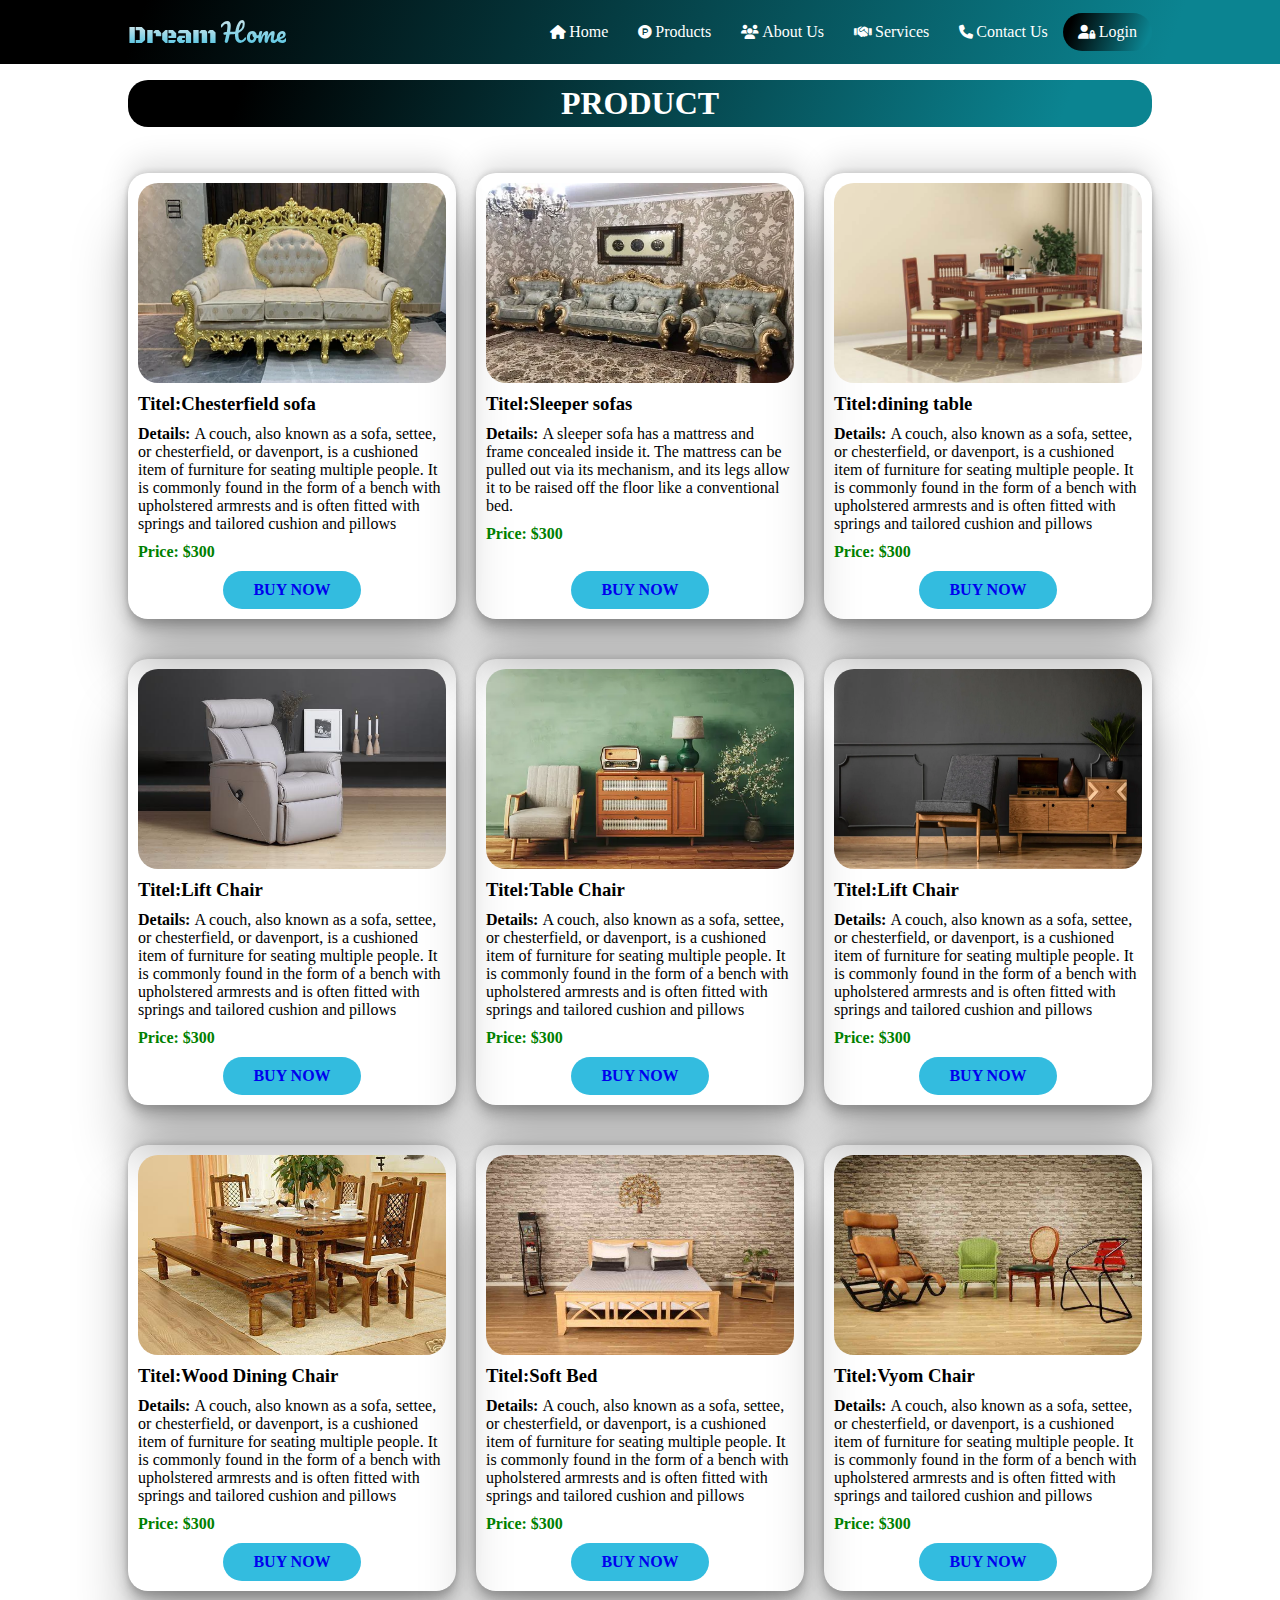
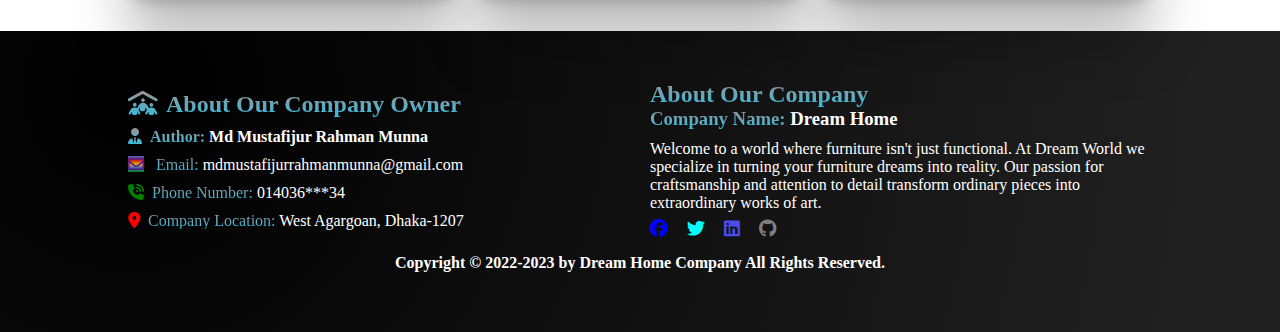
<file: products.html>
<!DOCTYPE html>
<html lang="en">

<head>
    <meta charset="UTF-8">
    <meta name="viewport" content="width=device-width, initial-scale=1.0">
    <title>Dream Home</title>
    <link rel="stylesheet" href="style.css">
    <!-- <link rel="shortcut icon" href="/img/myPhoto/IMG_20230511_131146 (3).jpg" type="image/x-icon"> -->
    <link rel="shortcut icon" href="./img/myPhoto/favicon.ico" type="image/x-icon">
    <!-- font awesome link with js script formate  -->
    <!-- <script src="https://kit.fontawesome.com/9ce82b2c02.js" crossorigin="anonymous"></script> -->
    <!-- font awesome with css link  -->
    <!-- <link rel="stylesheet" href="path/to/font-awesome/css/font-awesome.min.css"> -->
    <link rel="stylesheet" href="https://cdnjs.cloudflare.com/ajax/libs/font-awesome/6.4.2/css/all.min.css" />
</head>

<body>
    <!-- nav bar start  -->
    <nav>
        <div class="container">
            <div class="nav_container">
                <!-- Logo part -->
                <div class="logo">
                    <a href="index.html"><span class="first">Dream</span> <span class="last">Home</span></a>
                </div>

                <!-- menu part -->
                <div class="main_menu">
                    <ul>
                        <li><a href="index.html"><i class="fa-solid fa-house icons"></i>Home</a></li>
                        <!-- <li><a href="#"><i class="fa-regular fa-id-badge icons"></i>Gallery</a></li> -->
                        <li><a href="products.html"><i class="fa-brands fa-product-hunt icons"></i>Products</a></li>
                        <li><a href="about.html"><i class="fa-solid fa-users icons"></i>About Us</a></li>
                        <li><a href="services.html"><i class="fa-solid fa-handshake icons"></i>Services</a></li>
                        <li><a href="contact.html"><i class="fa-solid fa-phone icons"></i>Contact Us</a></li>
                        <li><a href="login.html" class="active"><i class="fa-solid fa-user-lock icons"></i>Login</a></li>
                    </ul>
                </div>
            </div>
        </div>
    </nav>
    <!-- navbar end  -->

    <main>
        
        <!-- product part start  -->
        <section id="multi_product">
            <div class="container">
                <!-- heading  -->
                <div class="product_heading">
                    <h1>product</h1>
                </div>

                <!-- funny part -->
                <div class="funny">
                    <div class="child_funny funny1"></div>
                    <div class="child_funny funny2"></div>
                    <div class="child_funny funny3"></div>
                </div>

                <div class="product_cards">
                    <div class="product_card">
                        <img src="./img/gallery/sofa2.jpg" alt="">
                        <h3><span>Titel:</span>Chesterfield sofa</h3>
                        <p><span style="font-weight: bold;">Details: </span>A couch, also known as a sofa, settee, or chesterfield, or davenport, is a cushioned item of furniture for seating multiple people. It is commonly found in the form of a bench with upholstered armrests and is often fitted with springs and tailored cushion and pillows</p>
                        <p style="font-weight: bold; color: green;"><span>Price: </span>$300</p>
                        <div class="btn">
                            <a href="login.html" class="buy_btn">Buy Now</a>
                        </div>
                    </div>

                    <div class="product_card">
                        <img src="./img/gallery/sofa.jpg" alt="">
                        <h3><span>Titel:</span>Sleeper sofas</h3>
                        <p><span style="font-weight: bold;">Details: </span>
                            A sleeper sofa has a mattress and frame concealed inside it. The mattress can be pulled out via its mechanism, and its legs allow it to be raised off the floor like a conventional bed. </p>
                        <p style="font-weight: bold; color: green;"><span>Price: </span>$300</p>
                        <div class="btn">
                            <a href="login.html" class="buy_btn">Buy Now</a>
                        </div>
                    </div>

                    <div class="product_card">
                        <img src="./img/gallery/muskan1.jpg" alt="">
                        <h3><span>Titel:</span>dining table</h3>
                        <p><span style="font-weight: bold;">Details: </span>A couch, also known as a sofa, settee, or chesterfield, or davenport, is a cushioned item of furniture for seating multiple people. It is commonly found in the form of a bench with upholstered armrests and is often fitted with springs and tailored cushion and pillows</p>
                        <p style="font-weight: bold; color: green;"><span>Price: </span>$300</p>
                        <div class="btn">
                            <a href="login.html" class="buy_btn">Buy Now</a>
                        </div>
                    </div>

                    <div class="product_card">
                        <img src="./img/gallery/IMG-lift-chairs.jpg" alt="">
                        <h3><span>Titel:</span>Lift Chair</h3>
                        <p><span style="font-weight: bold;">Details: </span>A couch, also known as a sofa, settee, or chesterfield, or davenport, is a cushioned item of furniture for seating multiple people. It is commonly found in the form of a bench with upholstered armrests and is often fitted with springs and tailored cushion and pillows</p>
                        <p style="font-weight: bold; color: green;"><span>Price: </span>$300</p>
                        <div class="btn">
                            <a href="login.html" class="buy_btn">Buy Now</a>
                        </div>
                    </div>

                    <div class="product_card">
                        <img src="./img/gallery/chiar.jpg" alt="">
                        <h3><span>Titel:</span>Table Chair</h3>
                        <p><span style="font-weight: bold;">Details: </span>A couch, also known as a sofa, settee, or chesterfield, or davenport, is a cushioned item of furniture for seating multiple people. It is commonly found in the form of a bench with upholstered armrests and is often fitted with springs and tailored cushion and pillows</p>
                        <p style="font-weight: bold; color: green;"><span>Price: </span>$300</p>
                        <div class="btn">
                            <a href="login.html" class="buy_btn">Buy Now</a>
                        </div>
                    </div>

                    <div class="product_card">
                        <img src="./img/gallery/chair2.jpg" alt="">
                        <h3><span>Titel:</span>Lift Chair</h3>
                        <p><span style="font-weight: bold;">Details: </span>A couch, also known as a sofa, settee, or chesterfield, or davenport, is a cushioned item of furniture for seating multiple people. It is commonly found in the form of a bench with upholstered armrests and is often fitted with springs and tailored cushion and pillows</p>
                        <p style="font-weight: bold; color: green;"><span>Price: </span>$300</p>
                        <div class="btn">
                            <a href="login.html" class="buy_btn">Buy Now</a>
                        </div>
                    </div>

                    <div class="product_card">
                        <img src="./img/gallery/Solid-Wood-Dining-Set-1-Table-4-chairs-1-bench_e618f153-4ba0-4700-9de2-2485d1440aaa_600x.jpg" alt="">
                        <h3><span>Titel:</span>Wood Dining Chair</h3>
                        <p><span style="font-weight: bold;">Details: </span>A couch, also known as a sofa, settee, or chesterfield, or davenport, is a cushioned item of furniture for seating multiple people. It is commonly found in the form of a bench with upholstered armrests and is often fitted with springs and tailored cushion and pillows</p>
                        <p style="font-weight: bold; color: green;"><span>Price: </span>$300</p>
                        <div class="btn">
                            <a href="login.html" class="buy_btn">Buy Now</a>
                        </div>
                    </div>

                    <div class="product_card">
                        <img src="./img/gallery/vyom-design-bed-wood.jpg" alt="">
                        <h3><span>Titel:</span>Soft Bed</h3>
                        <p><span style="font-weight: bold;">Details: </span>A couch, also known as a sofa, settee, or chesterfield, or davenport, is a cushioned item of furniture for seating multiple people. It is commonly found in the form of a bench with upholstered armrests and is often fitted with springs and tailored cushion and pillows</p>
                        <p style="font-weight: bold; color: green;"><span>Price: </span>$300</p>
                        <div class="btn">
                            <a href="login.html" class="buy_btn">Buy Now</a>
                        </div>
                    </div>

                    <div class="product_card">
                        <img src="./img/gallery/vyom-design-chairs_1.jpg" alt="">
                        <h3><span>Titel:</span>Vyom Chair</h3>
                        <p><span style="font-weight: bold;">Details: </span>A couch, also known as a sofa, settee, or chesterfield, or davenport, is a cushioned item of furniture for seating multiple people. It is commonly found in the form of a bench with upholstered armrests and is often fitted with springs and tailored cushion and pillows</p>
                        <p style="font-weight: bold; color: green;"><span>Price: </span>$300</p>
                        <div class="btn">
                            <a href="login.html" class="buy_btn">Buy Now</a>
                        </div>
                    </div>

                </div>

            </div>
        </section>
        <!-- product part end  -->

    </main>

    <!-- footer page start  -->
    <footer>
        <div class="container">
            <div class="footer_container">
                <div class="footer_main">
                    <div class="footer_info">
                        <!-- <div class="own_img">
                            <img src="/img/myPhoto/IMG_20230511_131146 (3).jpg" alt="">
                        </div> -->
                        <div class="own_content">
                            <h2 class="company_titel"><i class="fa-solid fa-people-roof"></i>About Our Company Owner
                            </h2>
                            <h4><span class="company_titel"><i class="fa-solid fa-user-tie"></i>Author: </span><span>Md
                                    Mustafijur Rahman Munna</span></h4>
                            <a href=""><i class="fa-regular fa-envelope"></i> <span class="company_titel">Email: </span>
                                <span style="color: white;">mdmustafijurrahmanmunna@gmail.com</span></a>
                            <p><i class="fa-solid fa-phone-volume"></i><span class="company_titel">Phone Number:
                                </span>014036***34</p>
                            <p><i class="fa-solid fa-location-dot"></i><span class="company_titel">Company
                                    Location:</span>
                                West Agargoan, Dhaka-1207</p>
                        </div>
                    </div>
                    <div class="footer_info">
                        <div class="company_details">
                            <h2 class="company_titel">About Our Company</h2>
                            <h3><span class="company_titel">Company Name:</span> Dream Home</h3>
                            <p>Welcome to a world where furniture isn't just functional. At Dream World we specialize in
                                turning your furniture dreams into reality. Our passion for craftsmanship and attention
                                to
                                detail transform ordinary pieces into extraordinary works of art.</p>

                            <div class="socal_icon">
                                <a href="https://www.facebook.com/"> <i class="fa-brands fa-facebook"></i></a>
                                <a href="https://twitter.com/"><i class="fa-brands fa-twitter"></i></a>
                                <a href="https://www.linkedin.com/"><i class="fa-brands fa-linkedin"></i></a>
                                <a href="https://github.com/"><i class="fa-brands fa-github"></i></a>
                            </div>
                        </div>
                    </div>
                </div>
                <h4 class="privacy">Copyright &copy; 2022-2023 by Dream Home Company All Rights Reserved.</h4>
            </div>
        </div>
    </footer>
    <!-- footer page end -->
</body>


</html>
</file>
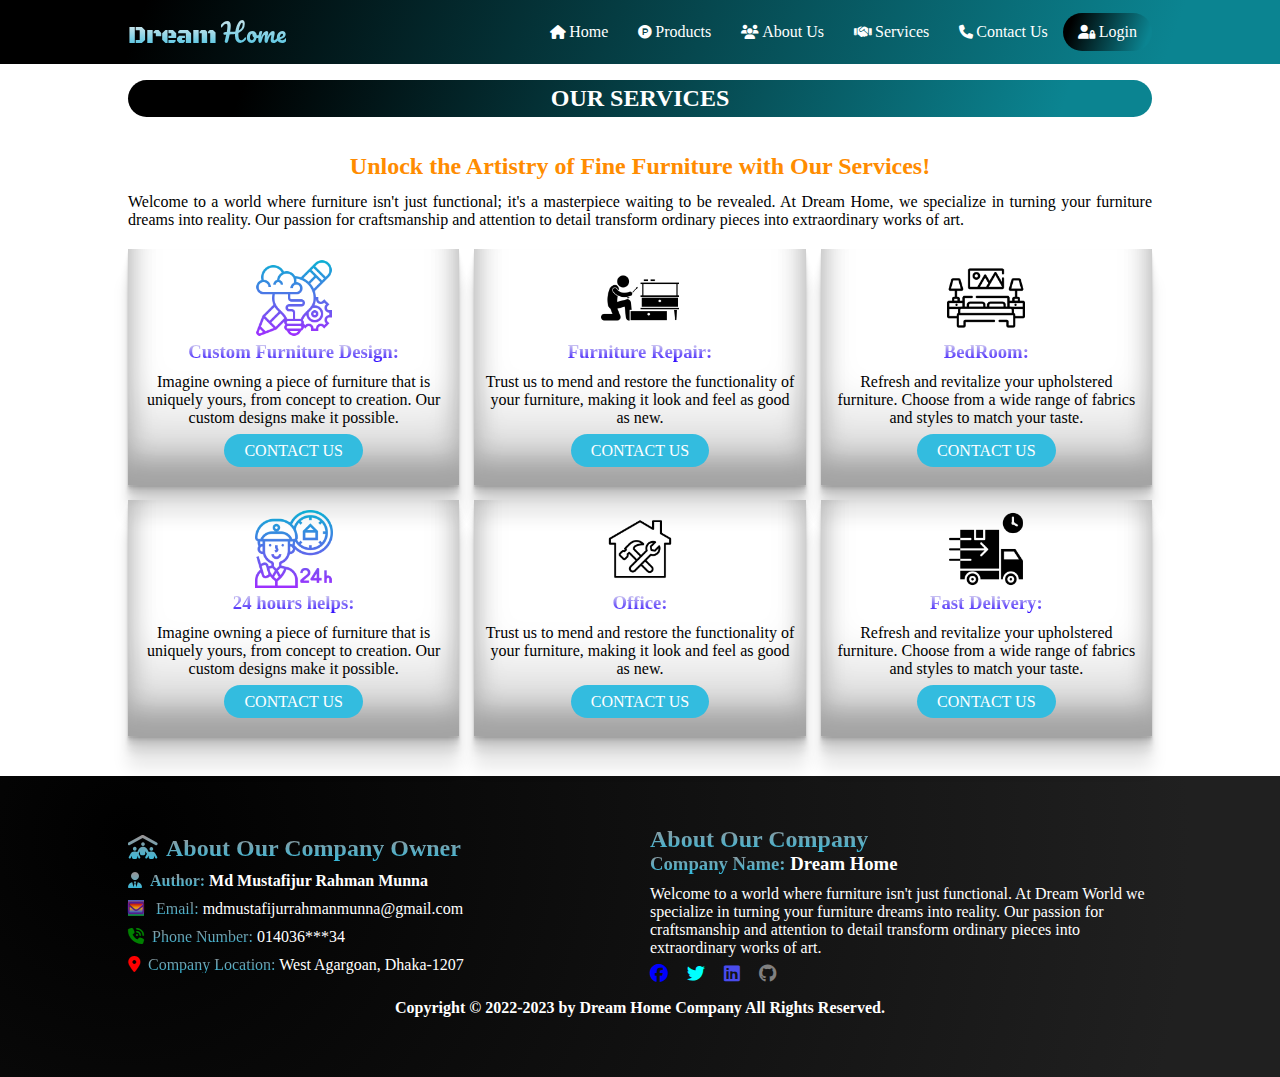
<file: services.html>
<!DOCTYPE html>
<html lang="en">

<head>
    <meta charset="UTF-8">
    <meta name="viewport" content="width=device-width, initial-scale=1.0">
    <title>Dream Home</title>
    <link rel="stylesheet" href="style.css">
    <!-- <link rel="shortcut icon" href="/img/myPhoto/IMG_20230511_131146 (3).jpg" type="image/x-icon"> -->
    <link rel="shortcut icon" href="./img/myPhoto/favicon.ico" type="image/x-icon">
    <!-- font awesome link with js script formate  -->
    <!-- <script src="https://kit.fontawesome.com/9ce82b2c02.js" crossorigin="anonymous"></script> -->
    <!-- font awesome with css link  -->
    <!-- <link rel="stylesheet" href="path/to/font-awesome/css/font-awesome.min.css"> -->
    <link rel="stylesheet" href="https://cdnjs.cloudflare.com/ajax/libs/font-awesome/6.4.2/css/all.min.css" />
</head>

<body>
    <!-- nav bar start  -->
    <nav>
        <div class="container">
            <div class="nav_container">
                <!-- Logo part -->
                <div class="logo">
                    <a href="index.html"><span class="first">Dream</span> <span class="last">Home</span></a>
                </div>

                <!-- menu part -->
                <div class="main_menu">
                    <ul>
                        <li><a href="index.html"><i class="fa-solid fa-house icons"></i>Home</a></li>
                        <!-- <li><a href="#"><i class="fa-regular fa-id-badge icons"></i>Gallery</a></li> -->
                        <li><a href="products.html"><i class="fa-brands fa-product-hunt icons"></i>Products</a></li>
                        <li><a href="about.html"><i class="fa-solid fa-users icons"></i>About Us</a></li>
                        <li><a href="services.html"><i class="fa-solid fa-handshake icons"></i>Services</a></li>
                        <li><a href="contact.html"><i class="fa-solid fa-phone icons"></i>Contact Us</a></li>
                        <li><a href="login.html" class="active"><i class="fa-solid fa-user-lock icons"></i>Login</a>
                        </li>
                    </ul>
                </div>
            </div>
        </div>
    </nav>
    <!-- navbar end  -->

    <main>
        <!-- service part start  -->
        <section id="service" class="multi_service">
            <div class="container">
                <!-- heading  -->
                <div class="service_heading">
                    <h2>our services</h2>
                </div>

                <!-- funny part -->
                <div class="funny">
                    <div class="child_funny funny1"></div>
                    <div class="child_funny funny2"></div>
                    <div class="child_funny funny3"></div>
                </div>

                <div class="service_heading_content">
                    <h2 class="service_titel">
                        Unlock the Artistry of Fine Furniture with Our Services!
                    </h2>
                    <p>Welcome to a world where furniture isn't just functional; it's a masterpiece waiting to be
                        revealed. At Dream Home, we specialize in turning your furniture dreams into reality.
                        Our passion for craftsmanship and attention to detail transform ordinary pieces into
                        extraordinary works of art.</p>
                </div>

                <div class="service_main">

                    <div class="service_card">
                        <img src="./img/icons/design-thinking.png" alt="">
                        <h3>Custom Furniture Design:</h3>
                        <p> Imagine owning a piece of furniture that is uniquely yours, from concept to creation.
                            Our
                            custom designs make it possible.</p>
                        <div class="readMore">
                            <a href="contact.html">Contact Us</a>
                        </div>
                    </div>

                    <div class="service_card ">
                        <img src="./img/icons/man.png" alt="">
                        <h3>Furniture Repair:</h3>
                        <p> Trust us to mend and restore the functionality of your furniture, making it look and feel as
                            good as new.</p>
                        <div class="readMore">
                            <a href="contact.html">Contact Us</a>
                        </div>
                    </div>

                    <div class="service_card">
                        <img src="./img/icons/bedroom.png" alt="">
                        <h3>BedRoom: </h3>
                        <p>Refresh and revitalize your upholstered furniture. Choose from a wide range of fabrics and
                            styles to match your taste.</p>
                        <div class="readMore">
                            <a href="contact.html">Contact Us</a>
                        </div>
                    </div>

                    <div class="service_card">
                        <img src="./img/icons/security.png" alt="">
                        <h3>24 hours helps:</h3>
                        <p> Imagine owning a piece of furniture that is uniquely yours, from concept to creation.
                            Our
                            custom designs make it possible.</p>
                        <div class="readMore">
                            <a href="contact.html">Contact Us</a>
                        </div>
                    </div>

                    <div class="service_card ">
                        <img src="./img/icons/home-repair.png" alt="">
                        <h3>Office:</h3>
                        <p> Trust us to mend and restore the functionality of your furniture, making it look and feel as
                            good as new.</p>
                        <div class="readMore">
                            <a href="contact.html">Contact Us</a>
                        </div>
                    </div>

                    <div class="service_card">
                        <img src="./img/icons/delivery-service.png" alt="">
                        <h3>Fast Delivery: </h3>
                        <p>Refresh and revitalize your upholstered furniture. Choose from a wide range of fabrics and
                            styles to match your taste.</p>
                        <div class="readMore">
                            <a href="contact.html">Contact Us</a>
                        </div>
                    </div>


                </div>
            </div>
        </section>
        <!-- service part end  -->

    </main>

    <!-- footer page start  -->
    <footer>
        <div class="container">
            <div class="footer_container">
                <div class="footer_main">
                    <div class="footer_info">
                        <!-- <div class="own_img">
                            <img src="/img/myPhoto/IMG_20230511_131146 (3).jpg" alt="">
                        </div> -->
                        <div class="own_content">
                            <h2 class="company_titel"><i class="fa-solid fa-people-roof"></i>About Our Company Owner
                            </h2>
                            <h4><span class="company_titel"><i class="fa-solid fa-user-tie"></i>Author: </span><span>Md
                                    Mustafijur Rahman Munna</span></h4>
                            <a href=""><i class="fa-regular fa-envelope"></i> <span class="company_titel">Email: </span>
                                <span style="color: white;">mdmustafijurrahmanmunna@gmail.com</span></a>
                            <p><i class="fa-solid fa-phone-volume"></i><span class="company_titel">Phone Number:
                                </span>014036***34</p>
                            <p><i class="fa-solid fa-location-dot"></i><span class="company_titel">Company
                                    Location:</span>
                                West Agargoan, Dhaka-1207</p>
                        </div>
                    </div>
                    <div class="footer_info">
                        <div class="company_details">
                            <h2 class="company_titel">About Our Company</h2>
                            <h3><span class="company_titel">Company Name:</span> Dream Home</h3>
                            <p>Welcome to a world where furniture isn't just functional. At Dream World we specialize in
                                turning your furniture dreams into reality. Our passion for craftsmanship and attention
                                to
                                detail transform ordinary pieces into extraordinary works of art.</p>

                            <div class="socal_icon">
                                <a href="https://www.facebook.com/"> <i class="fa-brands fa-facebook"></i></a>
                                <a href="https://twitter.com/"><i class="fa-brands fa-twitter"></i></a>
                                <a href="https://www.linkedin.com/"><i class="fa-brands fa-linkedin"></i></a>
                                <a href="https://github.com/"><i class="fa-brands fa-github"></i></a>
                            </div>
                        </div>
                    </div>
                </div>
                <h4 class="privacy">Copyright &copy; 2022-2023 by Dream Home Company All Rights Reserved.</h4>
            </div>
        </div>
    </footer>
    <!-- footer page end -->
</body>


</html>
</file>
<file: style.css>
@import url('https://fonts.googleapis.com/css2?family=Black+Ops+One&family=Pacifico&display=swap');
/* font-family: 'Black Ops One', cursive;
font-family: 'Pacifico', cursive; */

* {
    padding: 0;
    margin: 0;
    outline: 0;
}

body {
    box-sizing: border-box;
    /* background: radial-gradient(circle at 10% 20%, rgb(0, 0, 0) 0%, rgb(32, 32, 32) 90.2%); */
}

.first {
    font-family: 'Black Ops One', cursive;
    background: -webkit-linear-gradient(#eee, #33bcdf);
    -webkit-background-clip: text;
    -webkit-text-fill-color: transparent;
    font-size: 25px;
}

.last {
    background: -webkit-linear-gradient(#eee, #33bcdf);
    -webkit-background-clip: text;
    -webkit-text-fill-color: transparent;
    font-family: 'Pacifico', cursive;
    font-size: 25px;
}

ul {
    list-style: none;
}

a,
a:hover {
    text-decoration: none;
}

nav {
    width: 100%;
    background: linear-gradient(109.6deg, rgb(0, 0, 0) 11.2%, rgb(11, 132, 145) 91.1%);
    position: fixed;
    z-index: 999;
}

.container {
    width: 80%;
    margin: 0 auto;
}

.nav_container {
    display: flex;
    justify-content: space-between;
    align-items: center;
    padding: 10px 0;
}

.main_menu ul {
    display: flex;
    justify-content: center;
    align-items: center;
}

/* .main_menu ul li {
    margin-right: 2px;

} */

.main_menu ul li a {
    color: white;
    display: block;
    padding: 10px 15px;
    border-radius: 20px;

}

.main_menu ul li a:hover,
.active {
    background: linear-gradient(109.6deg, rgb(0, 0, 0) 11.2%, rgb(11, 132, 145) 91.1%);
}

.main_menu ul li a:focus {
    background: linear-gradient(109.6deg, rgb(0, 0, 0) 11.2%, rgb(11, 132, 145) 91.1%);
}

.icons {
    color: white;
    margin-right: 3px;
    font-size: 14px;
}


#banner {
    animation: munna 3.5s ease-in-out 0.3s infinite alternate;
    margin-bottom: 20px;
}

.banner_overlay {
    padding: 170px 0;
    background-color: rgba(0, 0, 0, 0.5);
}


@keyframes munna {
    from {
        /* background-color: brown; */
        background-image: url(./img/banner3.jpg);
        background-repeat: no-repeat;
        background-position: center;
        background-size: cover;
        object-fit: cover;
    }

    to {
        /* background-color: darkmagenta; */
        background-image: url(./img/banner.jpg);
        background-repeat: no-repeat;
        background-position: center;
        background-size: cover;
        object-fit: cover;
    }
}

.banner_content h1 {
    text-transform: uppercase;
    font-size: 35px;
    background: -webkit-linear-gradient(#eee, #33bcdf);
    -webkit-background-clip: text;
    -webkit-text-fill-color: transparent;
    margin-bottom: 40px;
}

.btn_icon a {
    /* background:linear-gradient(#007991, #78ffd6); */
    background: -webkit-linear-gradient(#eee, #4a4cec);
    padding: 8px 12px;
    border-radius: 30px;
    color: white;
    font-weight: bold;
    transition: all linear 0.5s;
}

.btn_icon a:hover {
    color: blue;
    background: linear-gradient(68.6deg, rgb(252, 165, 241) 1.8%, rgb(181, 255, 255) 100.5%);
    transition: all linear 0.5s;
}

.btn_icon {
    text-transform: uppercase;
    font-size: 15px;
}

.contact {
    margin-left: 15px;
}

/* banner part end  */

#product {
    margin-bottom: 40px;
}

.product_heading,
.about_heading,
.service_heading {
    width: 100%;
    text-align: center;
    background: linear-gradient(109.6deg, rgb(0, 0, 0) 11.2%, rgb(11, 132, 145) 91.1%);
    border-radius: 20px;
    /* background: -webkit-linear-gradient(#eee, #33bcdf); */
    padding: 5px 0;
    color: white;
    text-transform: uppercase;
}

.funny {
    width: 100%;
    display: inline-flex;
    justify-content: center;
    align-items: center;
    margin: 8px 0;
}


.funny1 {
    animation: munna1 0.5s ease-in-out 0.3s infinite alternate;
    width: 20px;
    height: 20px;
    border-radius: 50%;
}

.funny2 {
    animation: munna2 0.5s ease-in-out 0.3s infinite alternate;
    width: 20px;
    height: 20px;
    border-radius: 50%;
    margin: 0 8px;
}

.funny3 {
    animation: munna3 0.5s ease-in-out 0.3s infinite alternate;
    width: 20px;
    height: 20px;
    border-radius: 50%;
}

/* animation part  */

@keyframes munna1 {
    from {
        background: linear-gradient(109.6deg, rgb(0, 0, 0) 11.2%, rgb(11, 132, 145) 91.1%)
    }

    to {
        background: linear-gradient(109.6deg, rgb(0, 0, 0) 11.2%, rgb(35, 184, 102) 91.1%);
    }
}


@keyframes munna2 {
    from {

        background: linear-gradient(109.6deg, rgb(0, 0, 0) 11.2%, rgb(35, 184, 102) 91.1%);
    }

    to {
        background: linear-gradient(109.6deg, rgb(0, 0, 0) 11.2%, rgb(11, 132, 145) 91.1%);
    }
}

@keyframes munna3 {
    from {
        background: linear-gradient(109.6deg, rgb(0, 0, 0) 11.2%, rgb(11, 132, 145) 91.1%);
    }

    to {
        background: linear-gradient(109.6deg, rgb(55, 35, 236) 11.2%, rgb(66, 229, 235) 91.1%);
    }
}

/* animation part end  */

.product_main {
    /* width: 100%; */
    /* height: 100vh; */
    display: flex;
    margin-top: 10px;
    flex-wrap: wrap;
}

.product_first {
    width: 32%;
}

.product_second {
    width: 32%;
    margin: 0 2%;
}

.product_third {
    width: 32%;
}

.img_width img {
    width: 100%;
}

.seeMore {
    text-align: center;
    margin: 10px 0;
}

.seeMore a {
    color: white;
    background-color: #33bcdf;
    padding: 8px 20px;
    border-radius: 30px;
    text-transform: uppercase;
}

.seeMore a:hover {
    background: linear-gradient(68.6deg, rgb(252, 165, 241) 1.8%, rgb(181, 255, 255) 100.5%);
    color: blue;
}

/* product style end  */

/* about style start  */

#about {
    margin-bottom: 40px;
}

.main_about {
    /* display: flex;
    justify-content: center;
    align-items: center; */
    margin-top: 20px;
    display: grid;
    grid-template-columns: repeat(2, 1fr);
    gap: 20px;
    margin-top: 50px;
}

/* extra work  */

/* extra work  */

.about_content {
    /* float: left;
    width: 50%;
    line-height: 50px;
    margin-top: 20px; */
    display: flex;
    flex-direction: column;
    margin-top: 20px;
    box-shadow: rgb(38, 57, 77) 0px 20px 30px -10px;
    justify-content: center;
    padding-left: 10px;
}

.about_content p {
    text-align: justify;
    padding-right: 20px;
    line-height: 25px;
}

.collection {
    color: darkorange;
    font-size: 22px;
}

.about_titel {
    color: darkorange;
    font-weight: bold;
}

.about_content h3 {
    margin-bottom: 8px;
}

/* .about_img {
    width: 50%;
    float: left;
    /* position: relative; */
/* } */
.about_img {
    box-shadow: rgb(38, 57, 77) 0px 20px 30px -10px;
}

.about_img img {
    width: 100%;
    border-radius: 3px;
}



/* .about_img:hover .about_overlay{
    transform: scale(1);
    transition: all linear 0.7;
} */

/* about part end  */

/* service part start  */

#service {
    margin-bottom: 40px;
}

.service_heading_content {
    margin-bottom: 5px;
}

.service_heading_content p {
    text-align: justify;
}

.service_titel {
    color: darkorange;
    padding-bottom: 3px;
    text-align: center;
}

.service_main {
    display: grid;
    grid-template-columns: repeat(3, 1fr);
    gap: 15px;
    margin-top: 20px;
}

.service_card {
    text-align: center;
    padding: 10px;
    /* box-shadow: rgba(50, 50, 93, 0.25) 0px 30px 60px -12px inset, rgba(0, 0, 0, 0.3) 0px 18px 36px -18px inset; */
    /* box-shadow: rgba(0, 0, 0, 0.56) 0px 22px 70px 4px; */
    /* box-shadow: rgba(0, 0, 0, 0.35) 0px 5px 15px; */
    box-shadow: rgba(0, 0, 0, 0.17) 0px -23px 25px 0px inset, rgba(0, 0, 0, 0.15) 0px -36px 30px 0px inset, rgba(0, 0, 0, 0.1) 0px -79px 40px 0px inset, rgba(0, 0, 0, 0.06) 0px 2px 1px, rgba(0, 0, 0, 0.09) 0px 4px 2px, rgba(0, 0, 0, 0.09) 0px 8px 4px, rgba(0, 0, 0, 0.09) 0px 16px 8px, rgba(0, 0, 0, 0.09) 0px 32px 16px;
    transition: transform .2s;

}

.service_card:hover {
    transform: scale(1.05);
}

.service_card img {
    width: 25%;
}

.service_card h3 {
    background: -webkit-linear-gradient(#eee, #2600ff);
    -webkit-background-clip: text;
    -webkit-text-fill-color: transparent;
}

.readMore {
    margin: 15px 0;
}

.readMore a {
    margin-top: 15px;
    color: white;
    background-color: #33bcdf;
    padding: 8px 20px;
    border-radius: 30px;
    text-transform: uppercase;
}

.readMore a:hover {
    background: linear-gradient(68.6deg, rgb(252, 165, 241) 1.8%, rgb(181, 255, 255) 100.5%);
    color: blue;
}

/* service part end */

/* customer review style start */

#customer {
    margin-bottom: 40px;
}

.customer_main {
    display: grid;
    grid-template-columns: repeat(3, 1fr);
    gap: 20px;
    text-align: center;
    line-height: 20px;
}

.cutomer_review {
    margin: 10px 0;
}

.customer_img {
    width: 120px;
    height: 120px;
    margin: 0 auto;
    padding-bottom: 5px;
}

.customer_img img {
    width: 100%;
    height: 100%;
    border-radius: 50%;
}

.customer_content p {
    text-align: justify;
    padding-bottom: 5px;
}

.customer_content h3 {
    margin: 3px 0;
    background: -webkit-linear-gradient(#9c9393, #33bcdf);
    -webkit-background-clip: text;
    -webkit-text-fill-color: transparent;
}

.star_icon {
    color: gold;
}

/* customer review style end */

/* footer section start  */
footer {
    background: radial-gradient(circle at 10% 20%, rgb(0, 0, 0) 0%, rgb(32, 32, 32) 90.2%);
    width: 100%;
    /* height: 280px; */
}

.footer_container {
    padding: 50px 0;
}

.footer_main {
    display: grid;
    grid-template-columns: repeat(2, 1fr);
    gap: 20px;
    color: white;
    align-items: center;

}

.own_content h2,
h4 {
    margin-bottom: 10px;
}

.own_content a,
p {
    margin-top: 10px;
}

.company_titel {
    background: -webkit-linear-gradient(#9c9393, #33bcdf);
    -webkit-background-clip: text;
    -webkit-text-fill-color: transparent;
}

.fa-people-roof {
    margin-right: 8px;
    color: darkorange;
}

.fa-user-tie {
    margin-right: 8px;
    color: cadetblue;
}

.fa-envelope {
    margin-right: 8px;
    background: linear-gradient(rgb(62, 101, 207), rgb(199, 22, 16), rgb(242, 166, 12), rgb(59, 96, 196), rgb(8, 133, 27));
}

.fa-phone-volume {
    margin-right: 8px;
    color: green;
}

.fa-location-dot {
    margin-right: 8px;
    color: red;
}

.socal_icon {
    margin-top: 8px;
}

.socal_icon .fa-brands {
    padding-right: 15px;
    font-size: 18px;
}

.fa-facebook {
    color: blue;
}

.fa-twitter {
    color: cyan;
}

.fa-linkedin {
    color: #4a4cec;
}

.fa-github {
    color: gray;
}

.privacy {
    color: white;
    text-align: center;
    margin-top: 15px;
}

/* footer section end */


/* multipage produc style start  */
#multi_product {
    padding-top: 80px;
}

.product_cards {
    display: grid;
    grid-template-columns: repeat(3, 1fr);
    gap: 20px;
    /* display: flex;
    justify-content: space-between;
    align-items: center;
    flex-wrap: wrap; */
    margin-bottom: 30px;
}

.product_card {
    box-shadow: rgba(0, 0, 0, 0.25) 0px 54px 55px, rgba(0, 0, 0, 0.12) 0px -12px 30px, rgba(0, 0, 0, 0.12) 0px 4px 6px, rgba(0, 0, 0, 0.17) 0px 12px 13px, rgba(0, 0, 0, 0.09) 0px -3px 5px;
    padding: 10px;
    border-radius: 20px;
    margin: 10px 0;
    /* align-items: center; */
    display: flex;
    flex-direction: column;
    transition: transform .2s;

}

.product_card:hover {
    transform: scale(1.05);
}

.product_card img {
    width: 100%;
    height: 200px;
    border-radius: 20px;
    margin-bottom: 10px;
}

.buy_btn {
    display: inline-flex;
    padding: 10px 30px;
    background-color: #33bcdf;
    border-radius: 30px;
    text-transform: uppercase;
    font-weight: bold;
}

.btn {
    text-align: center;
    margin-top: auto;
    padding-top: 10px;
}

/* 
.buy_btn a {
    color: white;
} */

.buy_btn:hover {
    background: linear-gradient(68.6deg, rgb(252, 165, 241) 1.8%, rgb(181, 255, 255) 100.5%);
    color: blue;
}

/* multipage produc style end */

/* multi service style start  */
.multi_service {
    padding-top: 80px;
}

/* multi service style end */

/* multi about style start  */
.multi_about {
    padding-top: 80px;
}

/* multi about style end */

/* multi login style start  */

.login_container {
    padding-top: 80px;
}

.form_container {
    margin: 30px 20%;
    /* background-image: linear-gradient(
      #02494e, #7ba6c4); */
    background: linear-gradient(109.6deg, rgb(0, 0, 0) 11.2%, rgb(11, 132, 145) 91.1%);
    display: flex;
    flex-direction: column;
    justify-content: center;
    align-items: center;
    padding: 5%;
    border-radius: 30px;
    /* box-shadow: rgba(0, 0, 0, 0.56) 0px 22px 70px 4px; */
    box-shadow: rgb(38, 57, 77) 0px 20px 30px -10px;
}

.form_container input {
    width: 100%;
    border: none;
    height: 40px;
    margin-top: 15px;
    padding-left: 20px;
    border-radius: 15px;
    font-size: 16px;
    border: 1px solid rgb(0, 113, 179);
}

.login-btn {
    display: inline-block;
    text-decoration: none;
    font-size: 20px;
    background-color: #33bcdf;
    padding: 8px 40px;
    margin-top: 20px;
    margin-bottom: 20px;
    border-radius: 30px;
    color: rgb(87, 3, 0);
}

.login-btn:hover {
    background: linear-gradient(68.6deg, rgb(252, 165, 241) 1.8%, rgb(181, 255, 255) 100.5%);
    color: blue;
}

.form {
    display: flex;
    flex-direction: column;
    justify-content: center;
    align-items: center;
}

.form-logo {
    width: 100px;
    margin-top: 50px;
}

.form-logo img {
    width: 100%;
}

.login-text {
    font-size: 30px;
    color: rgb(0, 204, 255);
}

/* multi login style end */

/* multi contact style start  */

.contact_container {
    padding-top: 80px;
}

.contact_content {
    display: grid;
    grid-template-columns: repeat(2, 1fr);
    gap: 30px;
    margin: 15px 0;
}

.contact_info {
    display: flex;
    align-items: center;
}

.contact_form form input,
textarea {
    width: 100%;
    padding-left: 8px;
}

.contact_form form input {
    padding: 8px 0;
    padding-left: 8px;
}

.submit_btn {
    background-color: #33bcdf;
    border: 0;
    color: white;
    font-weight: bold;
    border-radius: 5px;
}

.submit_btn:hover {
    background: linear-gradient(68.6deg, rgb(252, 165, 241) 1.8%, rgb(181, 255, 255) 100.5%);
    color: blue;
}

.contact_info {
    line-height: 20px;
    /* border: 1px solid gray; */
    padding-left: 10px;
    border-radius: 8px;
    box-shadow: rgb(38, 57, 77) 0px 20px 30px -10px;
}

.contact-titel {
    color: darkorange;
    margin: 10px 0;
}

/* multi contact style end */

/* media query style start  */

/************** mobile device start ************ */

@media only screen and (max-width:600px) {
    nav {
        width: 100%;
    }

    .first,
    .last {
        font-size: 15px;
    }

    .main_menu ul li a {
        /* padding: 5px 10px; */
        font-size: 12px ;
        padding: 4px 4px;
    }

    .icons {
        font-size: 10px;
    }

    .banner_content h1 {
        font-size: 25px;
    }

    .btn_icon {
        font-size: 12px;
    }

    .customer_main,
    .service_main,
    .footer_main,
    .main_about,
    .product_cards,
    .contact_content {
        grid-template-columns: repeat(1, 1fr);
        margin-bottom: 5px;
    }

    .own_content h2 {
        font-size: 20px;
    }

    .company_details h2 {
        font-size: 20px;
    }

    .company_details h3 {
        font-size: 18px;
    }

    .privacy {
        font-size: 14px;
    }

    .about_titel {
        font-size: 14px;
    }

    #multi_product,
    .multi_about,
    .multi_service,
    .contact_container,
    .login_container {
        padding-top: 90px;
    }

    .contact_content {
        margin-bottom: 20px;
    }

    .form_container {
        margin-left: 0;
        margin-right: 0;
    }
}




/************** mobile device end ************ */

/* tablet devices style start  */

 @media only screen and (min-width:601px) and (max-width:992px) {
    .main_about, .service_main, .customer_main, .product_cards, .contact_content {
        grid-template-columns: repeat(2,1fr);
    }
    .product_cards{
        gap: 15px;
    }
    #multi_product, .multi_about, .multi_service, .contact_container, .login_container {
        padding-top: 100px;
    }


    .about_img img {
        width: 100%;
        height: 350px;
    }

    .contact_form {
        font-size: 15px;
    }
    .contact_info h3 {
        font-size: 15px;
    }
} 

/* tablet devices style end */

 @media only screen and (min-width:993px) {
    .service_main, .customer_main, .product_cards {
        grid-template-columns: repeat(3,1fr);
    }

    .main_about, .footer_main, .contact_content {
        grid-template-columns: repeat(2,1fr);
    }

    .form_container {
        margin: 30px 20%;
    }

}

/* media query style end */
</file>
<file: css/style.css>
@import url('https://fonts.googleapis.com/css2?family=Black+Ops+One&family=Pacifico&display=swap');
/* font-family: 'Black Ops One', cursive;
font-family: 'Pacifico', cursive; */

* {
    padding: 0;
    margin: 0;
    outline: 0;
}

body {
    box-sizing: border-box;
    /* background: radial-gradient(circle at 10% 20%, rgb(0, 0, 0) 0%, rgb(32, 32, 32) 90.2%); */
}

.first {
    font-family: 'Black Ops One', cursive;
    background: -webkit-linear-gradient(#eee, #33bcdf);
    -webkit-background-clip: text;
    -webkit-text-fill-color: transparent;
    font-size: 25px;
}

.last {
    background: -webkit-linear-gradient(#eee, #33bcdf);
    -webkit-background-clip: text;
    -webkit-text-fill-color: transparent;
    font-family: 'Pacifico', cursive;
    font-size: 25px;
}

ul {
    list-style: none;
}

a,
a:hover {
    text-decoration: none;
}

nav {
    width: 100%;
    background: linear-gradient(109.6deg, rgb(0, 0, 0) 11.2%, rgb(11, 132, 145) 91.1%);
    position: fixed;
}

.container {
    width: 80%;
    margin: 0 auto;
}

.nav_container {
    display: flex;
    justify-content: space-between;
    align-items: center;
    padding: 10px 0;
}

.main_menu ul {
    display: flex;
    justify-content: center;
    align-items: center;
}

/* .main_menu ul li {
    margin-right: 2px;

} */

.main_menu ul li a {
    color: white;
    display: block;
    padding: 10px 15px;
    border-radius: 20px;

}

.main_menu ul li a:hover,
.active {
    background: linear-gradient(109.6deg, rgb(0, 0, 0) 11.2%, rgb(11, 132, 145) 91.1%);
}

.main_menu ul li a:focus {
    background: linear-gradient(109.6deg, rgb(0, 0, 0) 11.2%, rgb(11, 132, 145) 91.1%);
}

.icons {
    color: white;
    margin-right: 3px;
    font-size: 14px;
}


#banner {
    animation: munna 3.5s ease-in-out 0.3s infinite alternate;
    margin-bottom: 20px;
}

.banner_overlay {
    padding: 170px 0;
    background-color: rgba(0, 0, 0, 0.5);
}


@keyframes munna {
    from {
        /* background-color: brown; */
        background-image: url(/img/banner3.jpg);
        background-repeat: no-repeat;
        background-position: center;
        background-size: cover;
        object-fit: cover;
    }

    to {
        /* background-color: darkmagenta; */
        background-image: url(/img/banner.jpg);
        background-repeat: no-repeat;
        background-position: center;
        background-size: cover;
        object-fit: cover;
    }
}

.banner_content h1 {
    text-transform: uppercase;
    font-size: 35px;
    background: -webkit-linear-gradient(#eee, #33bcdf);
    -webkit-background-clip: text;
    -webkit-text-fill-color: transparent;
    margin-bottom: 40px;
}

.banner_content a {
    /* background:linear-gradient(#007991, #78ffd6); */
    background: -webkit-linear-gradient(#eee, #4a4cec);
    padding: 8px 12px;
    border-radius: 30px;
    color: white;
    font-weight: bold;
    transition: all linear 0.5s;
}

.banner_content a:hover {
    color: blue;
    background: linear-gradient(68.6deg, rgb(252, 165, 241) 1.8%, rgb(181, 255, 255) 100.5%);
    transition: all linear 0.5s;
}

.btn_icon {
    text-transform: uppercase;
    font-size: 15px;
}

.contact {
    margin-left: 15px;
}

/* banner part end  */

#product {
    margin-bottom: 40px;
}

.product_heading,
.about_heading,
.service_heading {
    width: 100%;
    text-align: center;
    background: linear-gradient(109.6deg, rgb(0, 0, 0) 11.2%, rgb(11, 132, 145) 91.1%);
    border-radius: 20px;
    /* background: -webkit-linear-gradient(#eee, #33bcdf); */
    padding: 5px 0;
    color: white;
    text-transform: uppercase;
}

.funny {
    width: 100%;
    display: inline-flex;
    justify-content: center;
    align-items: center;
    margin: 8px 0;
}


.funny1 {
    animation: munna1 0.5s ease-in-out 0.3s infinite alternate;
    width: 20px;
    height: 20px;
    border-radius: 50%;
}

.funny2 {
    animation: munna2 0.5s ease-in-out 0.3s infinite alternate;
    width: 20px;
    height: 20px;
    border-radius: 50%;
    margin: 0 8px;
}

.funny3 {
    animation: munna3 0.5s ease-in-out 0.3s infinite alternate;
    width: 20px;
    height: 20px;
    border-radius: 50%;
}

/* animation part  */

@keyframes munna1 {
    from {
        background: linear-gradient(109.6deg, rgb(0, 0, 0) 11.2%, rgb(11, 132, 145) 91.1%)
    }

    to {
        background: linear-gradient(109.6deg, rgb(0, 0, 0) 11.2%, rgb(35, 184, 102) 91.1%);
    }
}


@keyframes munna2 {
    from {

        background: linear-gradient(109.6deg, rgb(0, 0, 0) 11.2%, rgb(35, 184, 102) 91.1%);
    }

    to {
        background: linear-gradient(109.6deg, rgb(0, 0, 0) 11.2%, rgb(11, 132, 145) 91.1%);
    }
}

@keyframes munna3 {
    from {
        background: linear-gradient(109.6deg, rgb(0, 0, 0) 11.2%, rgb(11, 132, 145) 91.1%);
    }

    to {
        background: linear-gradient(109.6deg, rgb(55, 35, 236) 11.2%, rgb(66, 229, 235) 91.1%);
    }
}

/* animation part end  */

.product_main {
    /* width: 100%; */
    /* height: 100vh; */
    display: flex;
    margin-top: 10px;
    flex-wrap: wrap;
}

.product_first {
    width: 32%;
}

.product_second {
    width: 32%;
    margin: 0 2%;
}

.product_third {
    width: 32%;
}

.img_width img {
    width: 100%;
}

.seeMore {
    text-align: center;
    margin: 10px 0;
}

.seeMore a {
    color: white;
    background-color: #33bcdf;
    padding: 8px 20px;
    border-radius: 30px;
    text-transform: uppercase;
}

.seeMore a:hover {
    background: linear-gradient(68.6deg, rgb(252, 165, 241) 1.8%, rgb(181, 255, 255) 100.5%);
    color: blue;
}

/* product style end  */

/* about style start  */

#about {
    margin-bottom: 40px;
}

.main_about {
    /* display: flex;
    justify-content: center;
    align-items: center; */
    margin-top: 20px;
    display: grid;
    grid-template-columns: repeat(2,1fr);
    gap: 20px;
    margin-top: 50px;
}

/* extra work  */

/* extra work  */

.about_content {
    /* float: left;
    width: 50%;
    line-height: 50px;
    margin-top: 20px; */
    display: flex;
    flex-direction: column;
    margin-top: 20px; 
}

.about_content p {
    text-align: justify;
    padding-right: 20px;
    line-height: 25px;
}

.collection {
    color: darkorange;
    font-size: 22px;
}

.about_titel {
    color: darkorange;
    font-weight: bold;
}

.about_content h3 {
    margin-bottom: 8px;
}

/* .about_img {
    width: 50%;
    float: left;
    /* position: relative; */
/* } */ 

.about_img img {
    width: 100%;
    border-radius: 3px;
}



/* .about_img:hover .about_overlay{
    transform: scale(1);
    transition: all linear 0.7;
} */

/* about part end  */

/* service part start  */

#service {
    margin-bottom: 40px;
}

.service_heading_content {
    margin-bottom: 5px;
}

.service_heading_content p {
    text-align: justify;
}

.service_titel {
    color: darkorange;
    padding-bottom: 3px;
    text-align: center;
}

.service_main {
    display: grid;
    grid-template-columns: repeat(3, 1fr);
    gap: 15px;
    margin-top: 20px;
}

.service_card {
    text-align: center;
    padding: 10px;
    /* box-shadow: rgba(50, 50, 93, 0.25) 0px 30px 60px -12px inset, rgba(0, 0, 0, 0.3) 0px 18px 36px -18px inset; */
    /* box-shadow: rgba(0, 0, 0, 0.56) 0px 22px 70px 4px; */
    /* box-shadow: rgba(0, 0, 0, 0.35) 0px 5px 15px; */
    box-shadow: rgba(0, 0, 0, 0.17) 0px -23px 25px 0px inset, rgba(0, 0, 0, 0.15) 0px -36px 30px 0px inset, rgba(0, 0, 0, 0.1) 0px -79px 40px 0px inset, rgba(0, 0, 0, 0.06) 0px 2px 1px, rgba(0, 0, 0, 0.09) 0px 4px 2px, rgba(0, 0, 0, 0.09) 0px 8px 4px, rgba(0, 0, 0, 0.09) 0px 16px 8px, rgba(0, 0, 0, 0.09) 0px 32px 16px;
    transition: transform .2s;
    
}

.service_card:hover {
    transform: scale(1.05);
}

.service_card img {
    width: 25%;
}

.service_card h3 {
    background: -webkit-linear-gradient(#eee, #2600ff);
    -webkit-background-clip: text;
    -webkit-text-fill-color: transparent;
}

.readMore {
    margin: 15px 0;
}

.readMore a {
    margin-top: 15px;
    color: white;
    background-color: #33bcdf;
    padding: 8px 20px;
    border-radius: 30px;
    text-transform: uppercase;
}

.readMore a:hover {
    background: linear-gradient(68.6deg, rgb(252, 165, 241) 1.8%, rgb(181, 255, 255) 100.5%);
    color: blue;
}

/* service part end */

/* customer review style start */

#customer {
    margin-bottom: 40px;
}

.customer_main {
    display: grid;
    grid-template-columns: repeat(3, 1fr);
    gap: 20px;
    text-align: center;
    line-height: 20px;
}

.cutomer_review {
    margin: 10px 0;
}

.customer_img {
    width: 120px;
    height: 120px;
    margin: 0 auto;
    padding-bottom: 5px;
}

.customer_img img {
    width: 100%;
    height: 100%;
    border-radius: 50%;
}

.customer_content p {
    text-align: justify;
    padding-bottom: 5px;
}

.customer_content h3 {
    margin: 3px 0;
    background: -webkit-linear-gradient(#9c9393, #33bcdf);
    -webkit-background-clip: text;
    -webkit-text-fill-color: transparent;
}

.star_icon {
    color: gold;
}

/* customer review style end */

/* footer section start  */
footer {
    background: radial-gradient(circle at 10% 20%, rgb(0, 0, 0) 0%, rgb(32, 32, 32) 90.2%);
    width: 100%;
    /* height: 280px; */
}

.footer_container {
    padding: 50px 0;
}

.footer_main {
    display: grid;
    grid-template-columns: repeat(2, 1fr);
    gap: 20px;
    color: white;
    align-items: center;

}

.own_content h2,
h4 {
    margin-bottom: 10px;
}

.own_content a,
p {
    margin-top: 10px;
}

.company_titel {
    background: -webkit-linear-gradient(#9c9393, #33bcdf);
    -webkit-background-clip: text;
    -webkit-text-fill-color: transparent;
}

.fa-people-roof {
    margin-right: 8px;
    color: darkorange;
}

.fa-user-tie {
    margin-right: 8px;
    color: cadetblue;
}

.fa-envelope {
    margin-right: 8px;
    background: linear-gradient(rgb(62, 101, 207), rgb(199, 22, 16), rgb(242, 166, 12), rgb(59, 96, 196), rgb(8, 133, 27));
}

.fa-phone-volume {
    margin-right: 8px;
    color: green;
}

.fa-location-dot {
    margin-right: 8px;
    color: red;
}

.socal_icon {
    margin-top: 8px;
}

.socal_icon .fa-brands {
    padding-right: 15px;
    font-size: 18px;
}

.fa-facebook {
    color: blue;
}

.fa-twitter {
    color: cyan;
}

.fa-linkedin {
    color: #4a4cec;
}

.fa-github {
    color: gray;
}

.privacy {
    color: white;
    text-align: center;
    margin-top: 15px;
}

/* footer section end */


/* multipage produc style start  */
#multi_product {
    padding-top: 80px;
}

.product_cards {
    display: grid;
    grid-template-columns: repeat(3, 1fr);
    gap: 20px;
    /* display: flex;
    justify-content: space-between;
    align-items: center;
    flex-wrap: wrap; */
}

.product_card {
    box-shadow: rgba(0, 0, 0, 0.25) 0px 54px 55px, rgba(0, 0, 0, 0.12) 0px -12px 30px, rgba(0, 0, 0, 0.12) 0px 4px 6px, rgba(0, 0, 0, 0.17) 0px 12px 13px, rgba(0, 0, 0, 0.09) 0px -3px 5px;
    padding: 10px;
    border-radius: 20px;
    margin: 10px 0;
    /* align-items: center; */
    display: flex;
    flex-direction: column;
}

.product_card img {
    width: 100%;
    height: 200px;
    border-radius: 20px;
    margin-bottom: 10px;
}

.buy_btn {
    display: inline-flex;
    padding: 10px 30px;
    background-color: #33bcdf;
    border-radius: 30px;
    text-transform: uppercase;
    font-weight: bold;
}

.btn {
    text-align: center;
    margin-top: auto;
    padding-top: 10px;
}

/* 
.buy_btn a {
    color: white;
} */

.buy_btn:hover {
    background: linear-gradient(68.6deg, rgb(252, 165, 241) 1.8%, rgb(181, 255, 255) 100.5%);
    color: blue;
}

/* multipage produc style end */

/* multi service style start  */
.multi_service{
    padding-top: 80px;
}

/* multi service style end */

/* multi about style start  */
.multi_about{
    padding: 80px;
}
/* multi about style end */
</file>
